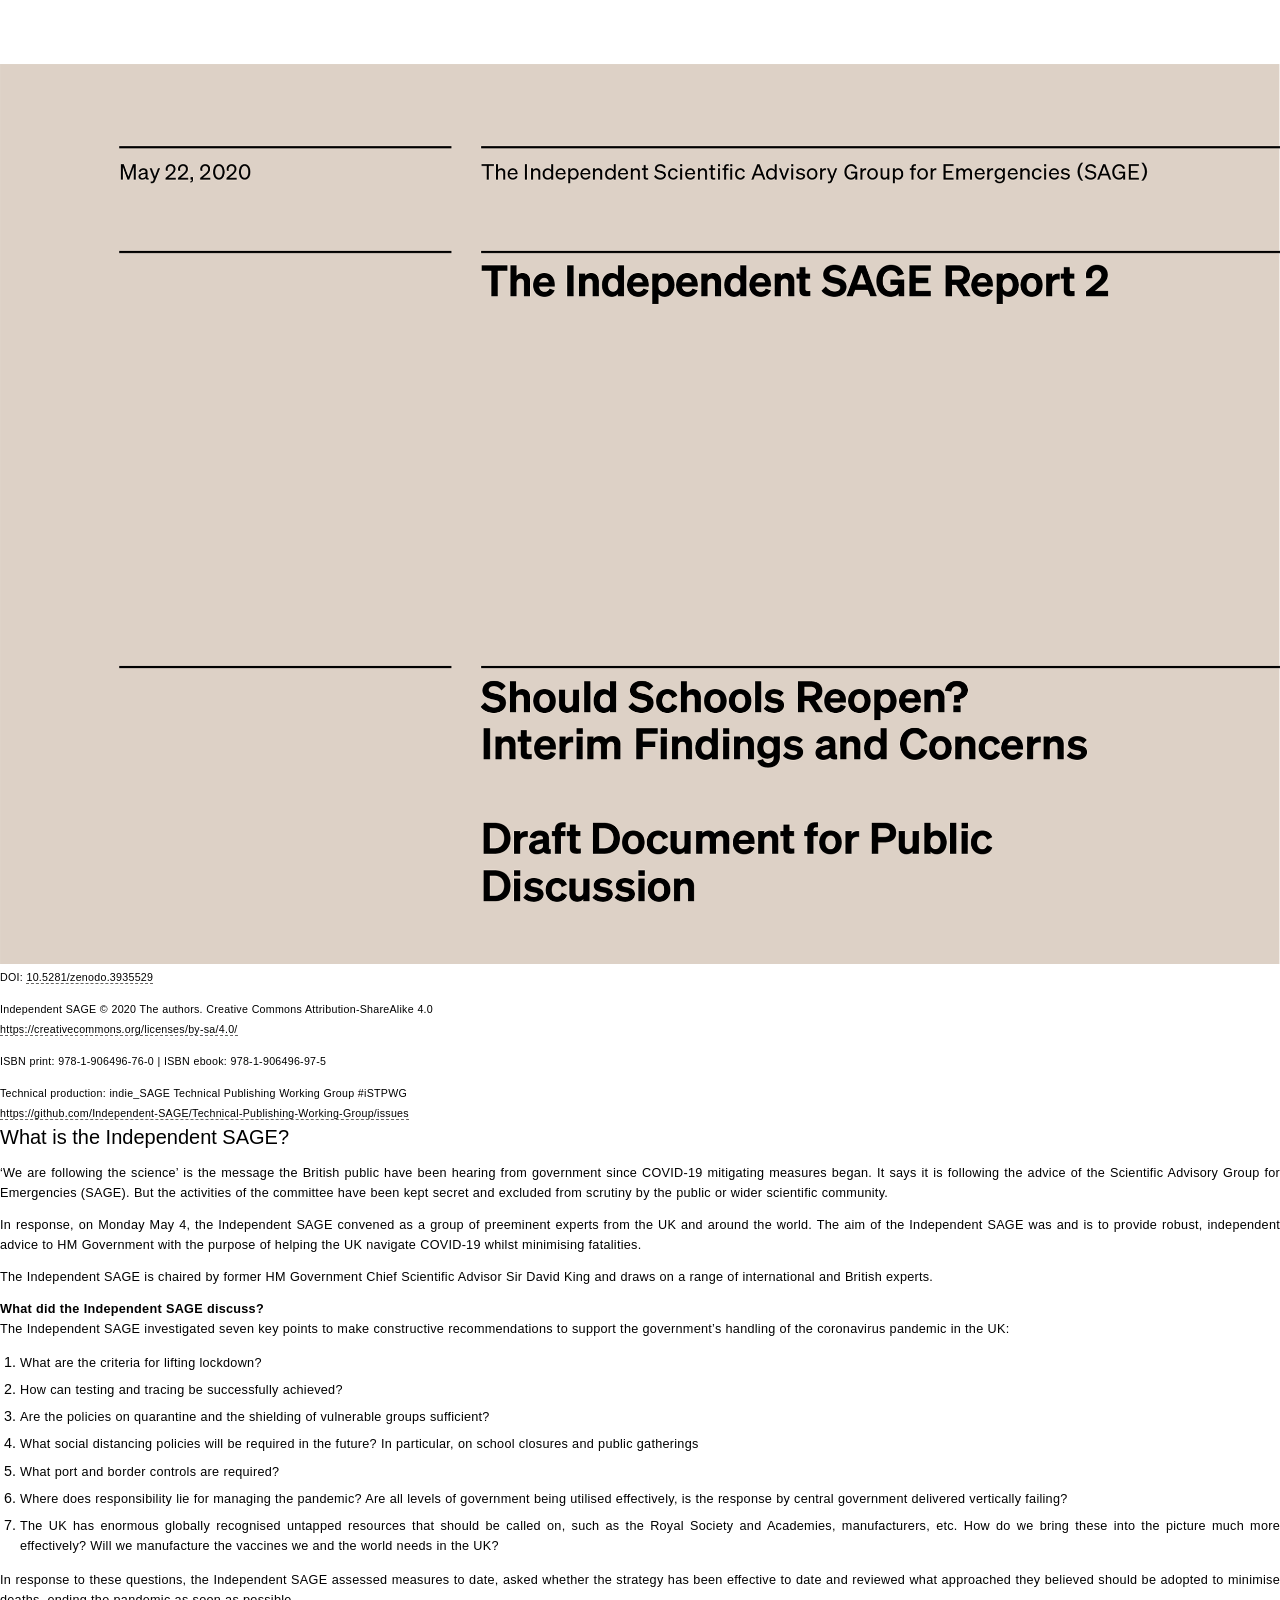
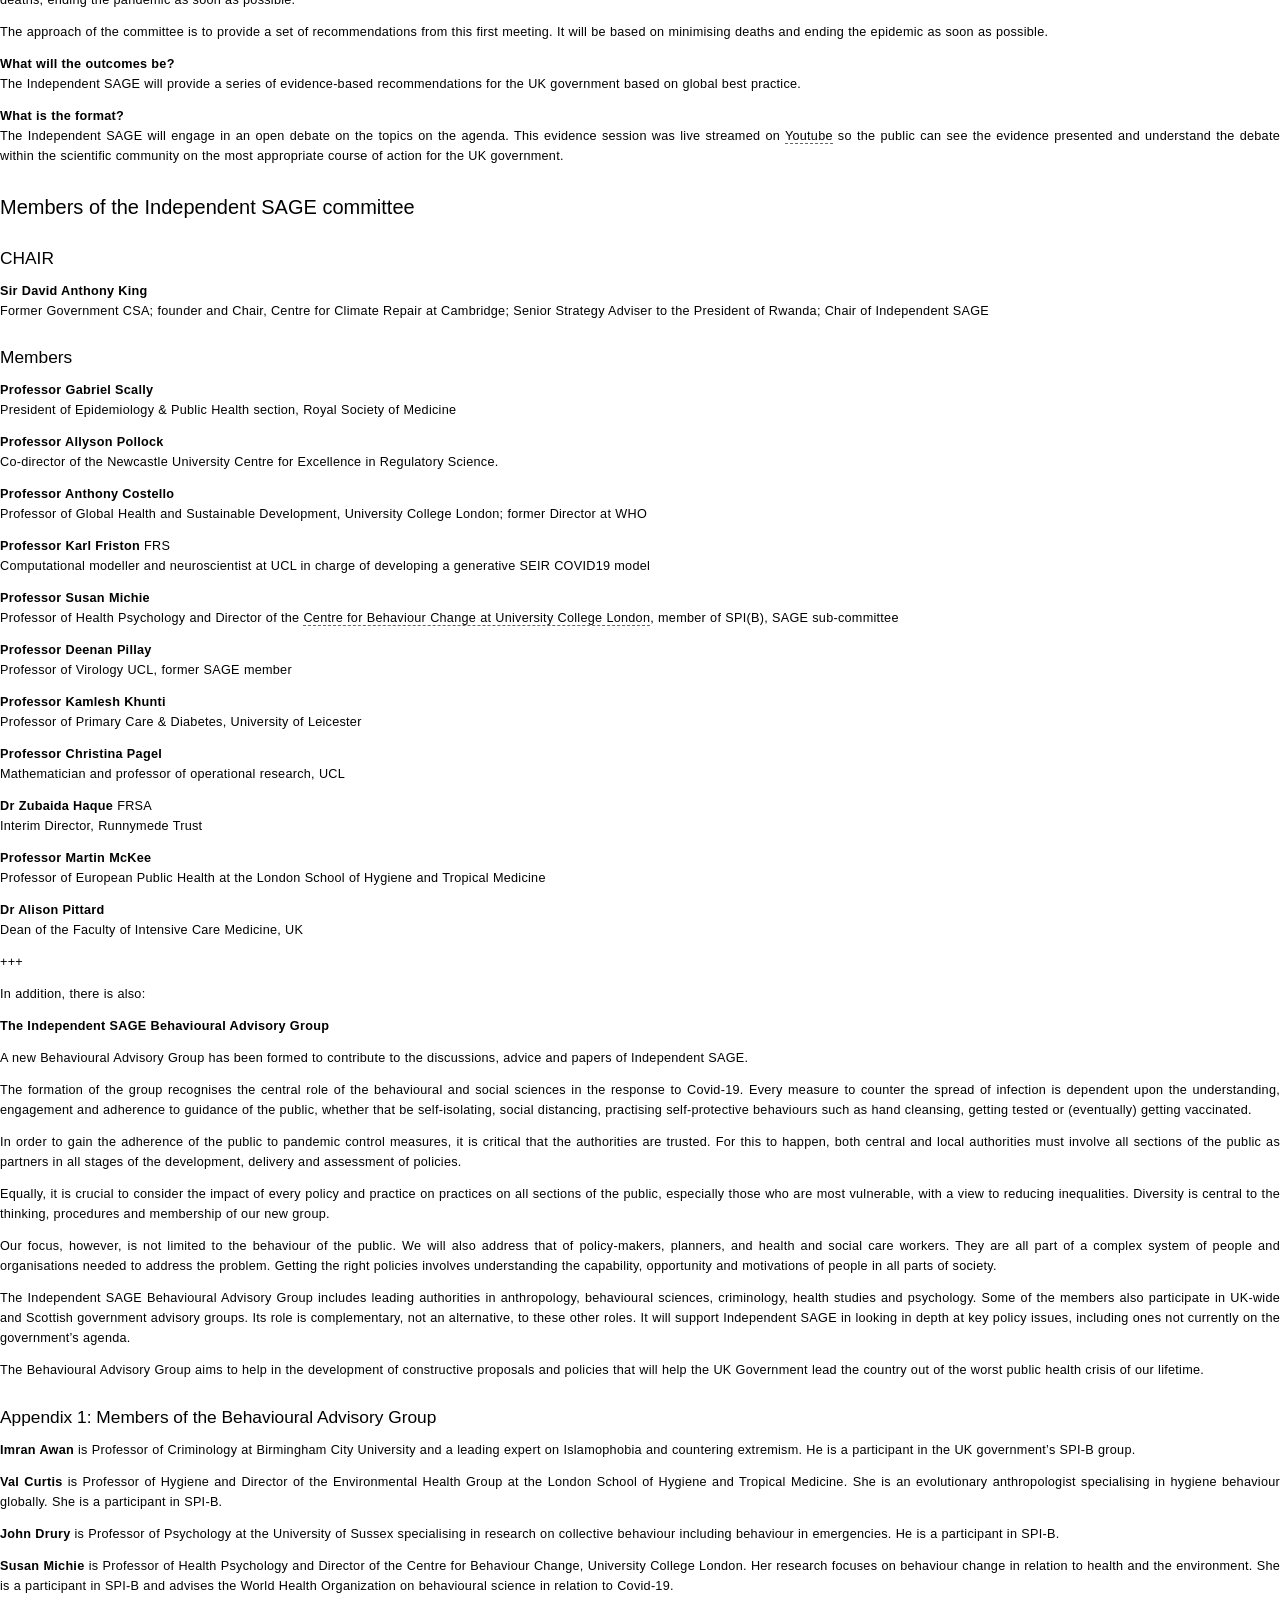
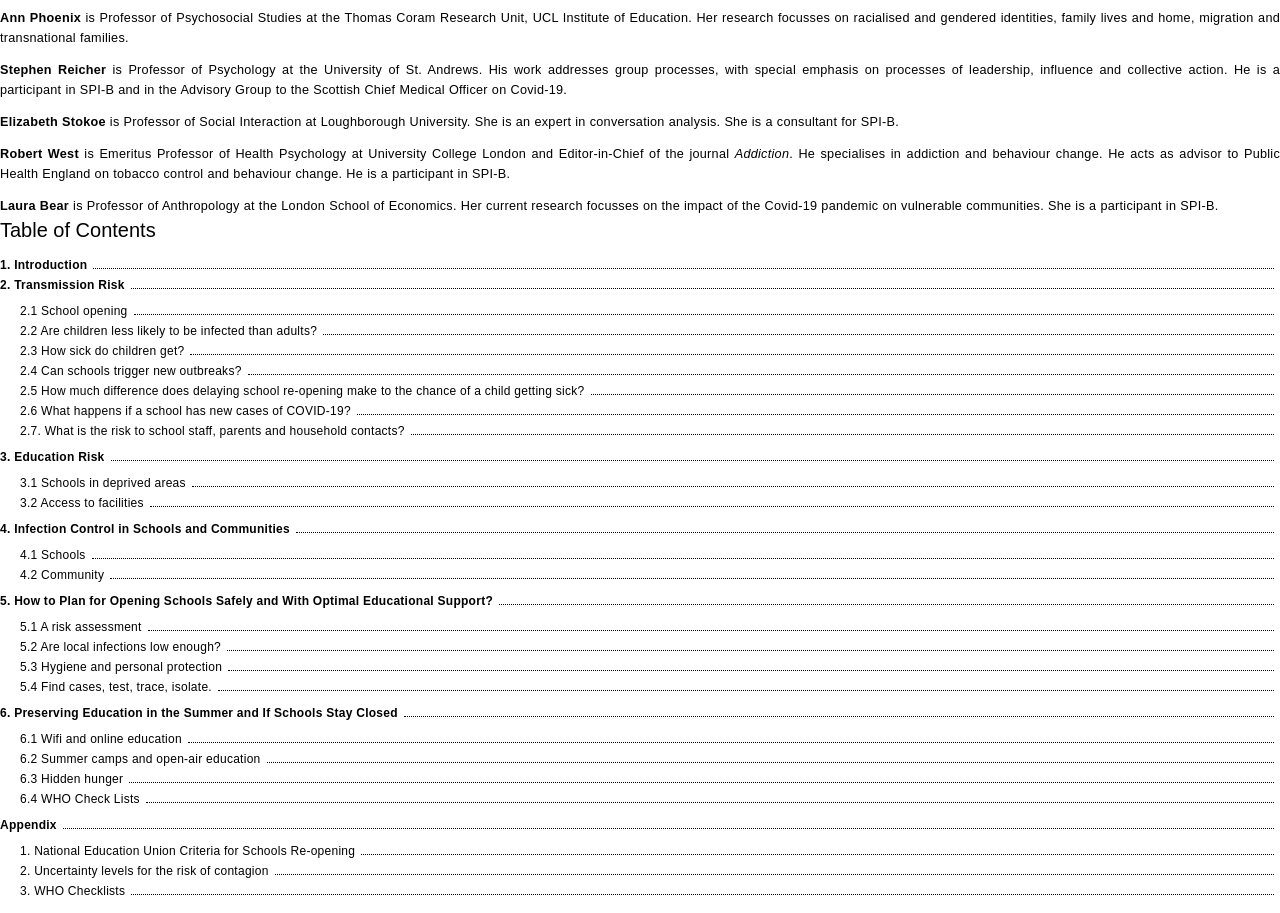
<file: source/HTML-english-isr002/index.html>
<!DOCTYPE html>
<html>
    <head>
        <title>Should Schools Reopen? Interim Findings and Concerns</title>
        <!-- Metatags -->
        <meta charset="utf-8" /> <!-- doesn’t need editing -->
        <meta name="generator" content="A-Machine" /> <!-- doesn’t need editing -->
        <meta name="keywords" content="COVID-19, UK, Independent SAGE, public health, schools, corona virus, Epidemiology, Virology, indie_SAGE, pandemic, SAGE, scientific advice, government scientific advice, British Government"/> <!-- edit: each keyword separated by a comma (10 is a good number) -->
        <meta name="description" content="UK Cabinet Office Minister Michael Gove has re-asserted the Government's position that schools should reopen from 1st June if certain conditions are met. But this has provoked a mixed response with considerable questions being raised by parents, headteachers, teaching unions, local authorities and health professionals."/> <!-- edit: text, sentences -->

        <!-- Dublin Core -->
        <meta name="DC.title" content="Should Schools Reopen? Interim Findings and Concerns"/> <!-- doesn’t need editing -->
        <meta name="DC.contributor" content="Indepenent SAGE"/> <!-- edit - one meta tag per author -->
        <meta name="DC.creator" content="Indepenent SAGE" /> <!-- edit -->
        <meta name="DC.subject" content="COVID-19, UK, Independent SAGE, public health, schools, corona virus, Epidemiology, Virology, indie_SAGE, pandemic, SAGE, scientific advice, government scientific advice, British Government"> <!-- edit: comma separated (can be more than the keywords) -->
        <meta name="DC.description.abstract" content="UK Cabinet Office Minister Michael Gove has re-asserted the Government's position that schools should reopen from 1st June if certain conditions are met. But this has provoked a mixed response with considerable questions being raised by parents, headteachers, teaching unions, local authorities and health professionals."/> <!-- edit: copy of the desciption -->
        <meta name="DC.date" content="2020-05-22"/> <!-- edit: yyyy-mm-dd -->
        <meta name="DC.type" content="report"/> <!-- edit: choose one -->
        <meta name="DC.format" content="text/html"/> <!-- doesn’t need editing -->
        <meta name="DC.language" content="eng"/> <!-- if edit ISO 639-3 standard: http://en.wikipedia.org/wiki/ISO_639:a -->
        <meta name="DC.identifier.URL" content="https://doi.org/10.5281/zenodo.3935529"/> <!-- if edit: put a url -->
        <meta name="DC.rights" content="https://creativecommons.org/licenses/by-sa/4.0/"/> <!-- if edit: put a url -->
        <meta name="DC.identifier" content="10.5281/zenodo.3935529, 978-1-906496-76-0, 978-1-906496-97-5"/> <!-- edit, and if no identifier it will be generated -->
        <meta name="DC.publisher" content="Independent SAGE"/> <!-- edit: for each publisher a new meta tag -->
        <meta name="DC.bibliographicCitation" content="use a Chicago Manual of Style citation"/> <!-- doesn’t need editing -->
        <link rel="SCHEMA.DC" href="http://purl.org/dc/elements/1.1/"/> <!-- doesn’t need editing -->

        <link type="text/css" rel="stylesheet" href="css/index.css" />
    </head>
    <body>
      <div class="coverpage"></div>
      <section id="pagetitle">
          <h1>Should Schools Reopen? <br> Interim Findings and Concerns</h1>
          <h2>Draft Document for Public Discussion</h2>
          <h2>The Independent SAGE Report 2</h2>
          <h3>by The Independent Scientific Advisory Group for Emergencies (SAGE)</h3>
          <h3>May 22, 2020</h3>
      </section>

      <section id="copyright">
        <p>&nbsp;</p><p>&nbsp;</p>
        <h2>Imprint</h2>
        <p>Should Schools Reopen? Interim Findings and Concerns</p>
        <p>Draft Document for Public Discussion</p>
        <p>The Independent SAGE Report 2</p>
        <p>&nbsp;</p>
        <p>The Independent Scientific Advisory Group for Emergencies (SAGE)</p>
        <p>&nbsp;</p>
        <p>Submitted to The UK Government and the People of Great Britain &amp; Northern Ireland by Sir&nbsp;David&nbsp;King, former Chief Scientific Adviser, UK Government, Chair of Independent SAGE</p>
        <p>&nbsp;</p>
        <p>May 22, 2020</p>
        <p>Published in the UK, 2020</p>
        <p><a href="https://www.independentsage.org/">www.independentSAGE.org</a><br>
        <a href="https://twitter.com/independentSAGE">@independentSAGE</a><br>
        YouTube: <a href="https://www.youtube.com/channel/UCqqwC56XTP8F9zeEUCOttPQ">IndependentSAGE</a></p>
        <p>&nbsp;</p><p>&nbsp;</p>
        <p>DOI: <a href="https://doi.org/10.5281/zenodo.3935529">10.5281/zenodo.3935529</a></p>

        <p>Independent SAGE © 2020 The authors. Creative Commons Attribution-ShareAlike 4.0 <br><a href="https://creativecommons.org/licenses/by-sa/4.0/">https://creativecommons.org/licenses/by-sa/4.0/</a></p>

        <p>ISBN print: 978-1-906496-76-0 | ISBN ebook: 978-1-906496-97-5</p>

        <p>Technical production: indie_SAGE Technical Publishing Working Group #iSTPWG <br><a href="https://github.com/Independent-SAGE/Technical-Publishing-Working-Group/issues">https://github.com/Independent-SAGE/Technical-Publishing-Working-Group/issues</a></p>

      </section>

      <section id="contributors">
        <h2>What is the Independent SAGE?</h2>
        <p>‘We are following the science’ is the message the British public have been hearing from government since COVID-19 mitigating measures began. It says it is following the advice of the Scientific Advisory Group for Emergencies (SAGE). But the activities of the committee have been kept secret and excluded from scrutiny by the public or wider scientific community.</p>
        <p>In response, on Monday May 4, the Independent SAGE convened as a group of preeminent experts from the UK and around the world. The aim of the Independent SAGE was and is to provide robust, independent advice to HM Government with the purpose of helping the UK navigate COVID-19 whilst minimising fatalities.</p>
        <p>The Independent SAGE is chaired by former HM Government Chief Scientific Advisor Sir David King and draws on a range of international and British experts.</p>
        <p><strong>What did the Independent SAGE discuss?</strong><br>The Independent SAGE i​nvestigated seven key poi​nts to make constructive recommendations to support the government’s handling of the coronavirus pandemic in the UK:</p>
        <ol>
          <li>
            <p>What are the criteria for lifting lockdown?</p>
          </li>
          <li>
            <p>How can testing and tracing be successfully achieved?</p>
          </li>
          <li>
            <p>Are the policies on quarantine and the shielding of vulnerable groups sufficient?</p>
          </li>
          <li>
            <p>What social distancing policies will be required in the future? In particular, on school closures and public gatherings</p>
          </li>
          <li>
            <p>What port and border controls are required?</p>
          </li>
          <li>
            <p>Where does responsibility lie for managing the pandemic? Are all levels of government being utilised effectively, is the response by central government delivered vertically failing?</p>
          </li>
          <li>
            <p>The UK has enormous globally recognised untapped resources that should be called on, such as the Royal Society and Academies, manufacturers, etc. How do we bring these into the picture much more effectively? Will we manufacture the vaccines we and the world needs in the UK?</p>
          </li>
        </ol>
        <p>In response to these questions, the Independent SAGE assessed measures to date, asked whether the strategy has been effective to date and reviewed what approached they believed should be adopted to minimise deaths, ending the pandemic as soon as possible.</p>
        <p>The approach of the committee is to provide a set of recommendations from this first meeting. It will be based on minimising deaths and ending the epidemic as soon as possible.</p>
        <p><strong>What will the outcomes be?</strong><br>The Independent SAGE will provide a series of evidence-based recommendations for the UK government based on global best practice.</p>
        <p><strong>What is the format?</strong><br>The Independent SAGE will engage in an open debate on the topics on the agenda. This evidence session was live streamed on&nbsp;<a href="https://www.youtube.com/channel/UCqqwC56XTP8F9zeEUCOttPQ/featured">Youtube</a>&nbsp;so the public can see the evidence presented and understand the debate within the scientific community on the most appropriate course of action for the UK government.</p>
        <h2 id="H599415"><strong>Members of the Independent SAGE committee</strong></h2>
        <h3>CHAIR</h3><p><strong>Sir David Anthony King</strong><br>Former Government&nbsp;CSA; founder and Chair, Centre for Climate Repair at Cambridge; Senior Strategy Adviser to the President of Rwanda; Chair of Independent SAGE</p>
        <h3>Members</h3>
        <p><strong>Professor Gabriel Scally</strong><br>President of Epidemiology &amp; Public Health section, Royal Society of Medicine</p>
        <p><strong>Professor Allyson Pollock</strong><br>Co-director of the Newcastle University Centre for Excellence in Regulatory Science.</p>
        <p><strong>Professor Anthony Costello</strong><br>Professor of Global Health and Sustainable Development, University College London; former Director at WHO</p>
        <p><strong>Professor Karl Friston&nbsp;</strong>FRS<br>Computational modeller and neuroscientist at UCL in charge of developing a generative SEIR COVID19 model</p>
        <p><strong>Professor Susan Michie</strong><br>Professor of Health Psychology and Director of the&nbsp;<a href="http://www.ucl.ac.uk/behaviour-change">Centre for Behaviour Change at University College London</a>, member of SPI(B), SAGE sub-committee</p>
        <p><strong>Professor Deenan Pillay</strong><br>Professor of Virology UCL, former SAGE member</p>
        <p><strong>Professor Kamlesh Khunti</strong><br>Professor of Primary Care &amp; Diabetes, University of Leicester</p>
        <p><strong>Professor</strong>&nbsp;<strong>Christina Pagel</strong><br>Mathematician and professor of operational research, UCL&nbsp;</p>
        <p><strong>Dr Zubaida Haque</strong>&nbsp;FRSA<br>Interim Director, Runnymede Trust</p>
        <p><strong>Professor Martin McKee</strong><br>Professor of European Public Health at the London School of Hygiene and Tropical Medicine</p>
        <p><strong>Dr Alison Pittard</strong><br>Dean of the Faculty of Intensive Care Medicine, UK</p>
        <p>+++</p>
        <p>In addition, there is also:</p>
        <p><strong>The Independent SAGE Behavioural Advisory Group</strong></p>
        <p>A new Behavioural Advisory Group has been formed to contribute to the discussions, advice and papers of Independent SAGE.</p>
        <p>The formation of the group recognises the central role of the behavioural and social sciences in the response to Covid-19. Every measure to counter the spread of infection is dependent upon the understanding, engagement and adherence to guidance of the public, whether that be self-isolating, social distancing, practising self-protective behaviours such as hand cleansing, getting tested or (eventually) getting vaccinated.</p>
        <p>In order to gain the adherence of the public to pandemic control measures, it is critical that the authorities are trusted. For this to happen, both central and local authorities must involve all sections of the public as partners in all stages of the development, delivery and assessment of policies.</p>
        <p>Equally, it is crucial to consider the impact of every policy and practice on practices on all sections of the public, especially those who are most vulnerable, with a view to reducing inequalities. Diversity is central to the thinking, procedures and membership of our new group.</p>
        <p>Our focus, however, is not limited to the behaviour of the public. We will also address that of policy-makers, planners, and health and social care workers. They are all part of a complex system of people and organisations needed to address the problem. Getting the right policies involves understanding the capability, opportunity and motivations of people in all parts of society.</p>
        <p>The Independent SAGE Behavioural Advisory Group includes leading authorities in anthropology, behavioural sciences, criminology, health studies and psychology. Some of the members also participate in UK-wide and Scottish government advisory groups. Its role is complementary, not an alternative, to these other roles. It will support Independent SAGE in looking in depth at key policy issues, including ones not currently on the government’s agenda.</p>
        <p>The Behavioural Advisory Group aims to help in the development of constructive proposals and policies that will help the UK Government lead the country out of the worst public health crisis of our lifetime.
        <h3>Appendix 1: Members of the Behavioural Advisory Group</h3>
        <p><strong>Imran Awan&nbsp;</strong>is Professor of Criminology at Birmingham City University and a leading expert on Islamophobia and countering extremism. He is a participant in the UK government’s SPI-B group.</p>
        <p><strong>Val Curtis&nbsp;</strong>is Professor of Hygiene and Director of the Environmental Health Group at the London School of Hygiene and Tropical Medicine. She is an evolutionary anthropologist specialising in hygiene behaviour globally. She is a participant in SPI-B.</p>
        <p><strong>John Drury</strong>&nbsp;is Professor of Psychology at the University of Sussex specialising in research on collective behaviour including behaviour in emergencies. He is a participant in SPI-B.</p>
        <p><strong>Susan Michie</strong>&nbsp;is Professor of Health Psychology and Director of the Centre for Behaviour Change, University College London.&nbsp;Her research focuses on behaviour change in relation to health and the environment. She is a participant in SPI-B and advises the World Health Organization on behavioural science in relation to Covid-19.</p>
        <p><strong>Ann Phoenix</strong>&nbsp;is Professor of Psychosocial Studies at the Thomas Coram Research Unit, UCL Institute of Education. Her research focusses on racialised and gendered identities, family lives and home, migration and transnational families.&nbsp;</p>
        <p><strong>Stephen Reicher</strong>&nbsp;is Professor of Psychology at the University of St. Andrews. His work addresses group processes, with special emphasis on processes of leadership, influence and collective action. He is a participant in SPI-B and in the Advisory Group to the Scottish Chief Medical Officer on Covid-19.</p>
        <p><strong>Elizabeth Stokoe</strong>&nbsp;is Professor of Social Interaction at Loughborough University. She is an expert in conversation analysis.&nbsp;She is a consultant for SPI-B.</p>
        <p><strong>Robert West</strong>&nbsp;is Emeritus Professor of Health Psychology at University College London and Editor-in-Chief of the journal&nbsp;<em>Addiction</em>. He specialises in addiction and behaviour change. He acts as advisor to Public Health England on tobacco control and behaviour change. He is a participant in SPI-B.</p>
        <p><strong>Laura Bear</strong>&nbsp;is Professor of Anthropology at the London School of Economics. Her current research focusses on the impact of the Covid-19 pandemic on vulnerable communities. She is a participant in SPI-B.</p>
      </section>

      <nav role="doc-toc">
        <h2>Table of Contents</h2>
        <ol>
            <li>
        <a href="document-1.html">
            1. Introduction
        </a>

    </li><li>
        <a href="document-2.html">
            2. Transmission Risk
        </a>


        <ol>
                <li>
        <a href="document-2.html#H6781963">
            2.1 School opening
        </a>

    </li><li>
        <a href="document-2.html#H166134">
            2.2 Are children less likely to be infected than adults?
        </a>

    </li><li>
        <a href="document-2.html#H4125388">
            2.3 How sick do children get?
        </a>

    </li><li>
        <a href="document-2.html#H3104684">
            2.4 Can schools trigger new outbreaks?
        </a>

    </li><li>
        <a href="document-2.html#H9316467">
            2.5 How much difference does delaying school re-opening make to the chance of a child getting sick?
        </a>

    </li><li>
        <a href="document-2.html#H3673668">
            2.6 What happens if a school has new cases of COVID-19?
        </a>

    </li><li>
        <a href="document-2.html#H4783828">
            2.7. What is the risk to school staff, parents and household contacts?
        </a>

    </li>
            </ol>
    </li>
    <li>
        <a href="document-3.html">
            3. Education Risk
        </a>


        <ol>
                <li>
        <a href="document-3.html#H6665369">
            3.1 Schools in deprived areas
        </a>

    </li><li>
        <a href="document-3.html#H5666729">
            3.2 Access to facilities
        </a>

    </li>
            </ol>
    </li>
    <li>
        <a href="document-4.html">
            4. Infection Control in Schools and Communities
        </a>


        <ol>
                <li>
        <a href="document-4.html#H8484492">
            4.1 Schools
        </a>

    </li><li>
        <a href="document-4.html#H5852222">
            4.2 Community
        </a>

    </li>
            </ol>
    </li>
    <li>
        <a href="document-5.html">
            5. How to Plan for Opening Schools Safely and With Optimal Educational Support?
        </a>


        <ol>
                <li>
        <a href="document-5.html#H8006663">
            5.1 A risk assessment
        </a>

    </li><li>
        <a href="document-5.html#H3757237">
            5.2 Are local infections low enough?
        </a>

    </li><li>
        <a href="document-5.html#H7587259">
            5.3 Hygiene and personal protection
        </a>

    </li><li>
        <a href="document-5.html#H7418697">
            5.4 Find cases, test, trace, isolate.
        </a>

    </li>
            </ol>
    </li>
    <li>
        <a href="document-6.html">
            6. Preserving Education in the Summer and If Schools Stay Closed
        </a>


        <ol>
                <li>
        <a href="document-6.html#H3880387">
            6.1 Wifi and online education
        </a>

    </li><li>
        <a href="document-6.html#H1762773">
            6.2 Summer camps and open-air education
        </a>

    </li><li>
        <a href="document-6.html#H8504149">
            6.3 Hidden hunger
        </a>

    </li><li>
        <a href="document-6.html#H7958450">
            6.4 WHO Check Lists
        </a>

    </li>
            </ol>
    </li>
    <li>
        <a href="document-7.html">
            Appendix
        </a>


        <ol>
                <li>
        <a href="document-7.html#H4196079">
            1. National Education Union Criteria for Schools Re-opening
        </a>

    </li><li>
        <a href="document-7.html#H4009908">
            2. Uncertainty levels for the risk of contagion
        </a>

    </li><li>
        <a href="document-7.html#H1693846">
            3. WHO Checklists
        </a>
    </li>
            </ol>
      </li>
      <li class="libackpage">
          <a href="document-8.html"></a>
      </li>
        </ol>
      </nav>
    </body>
</html>
</file>
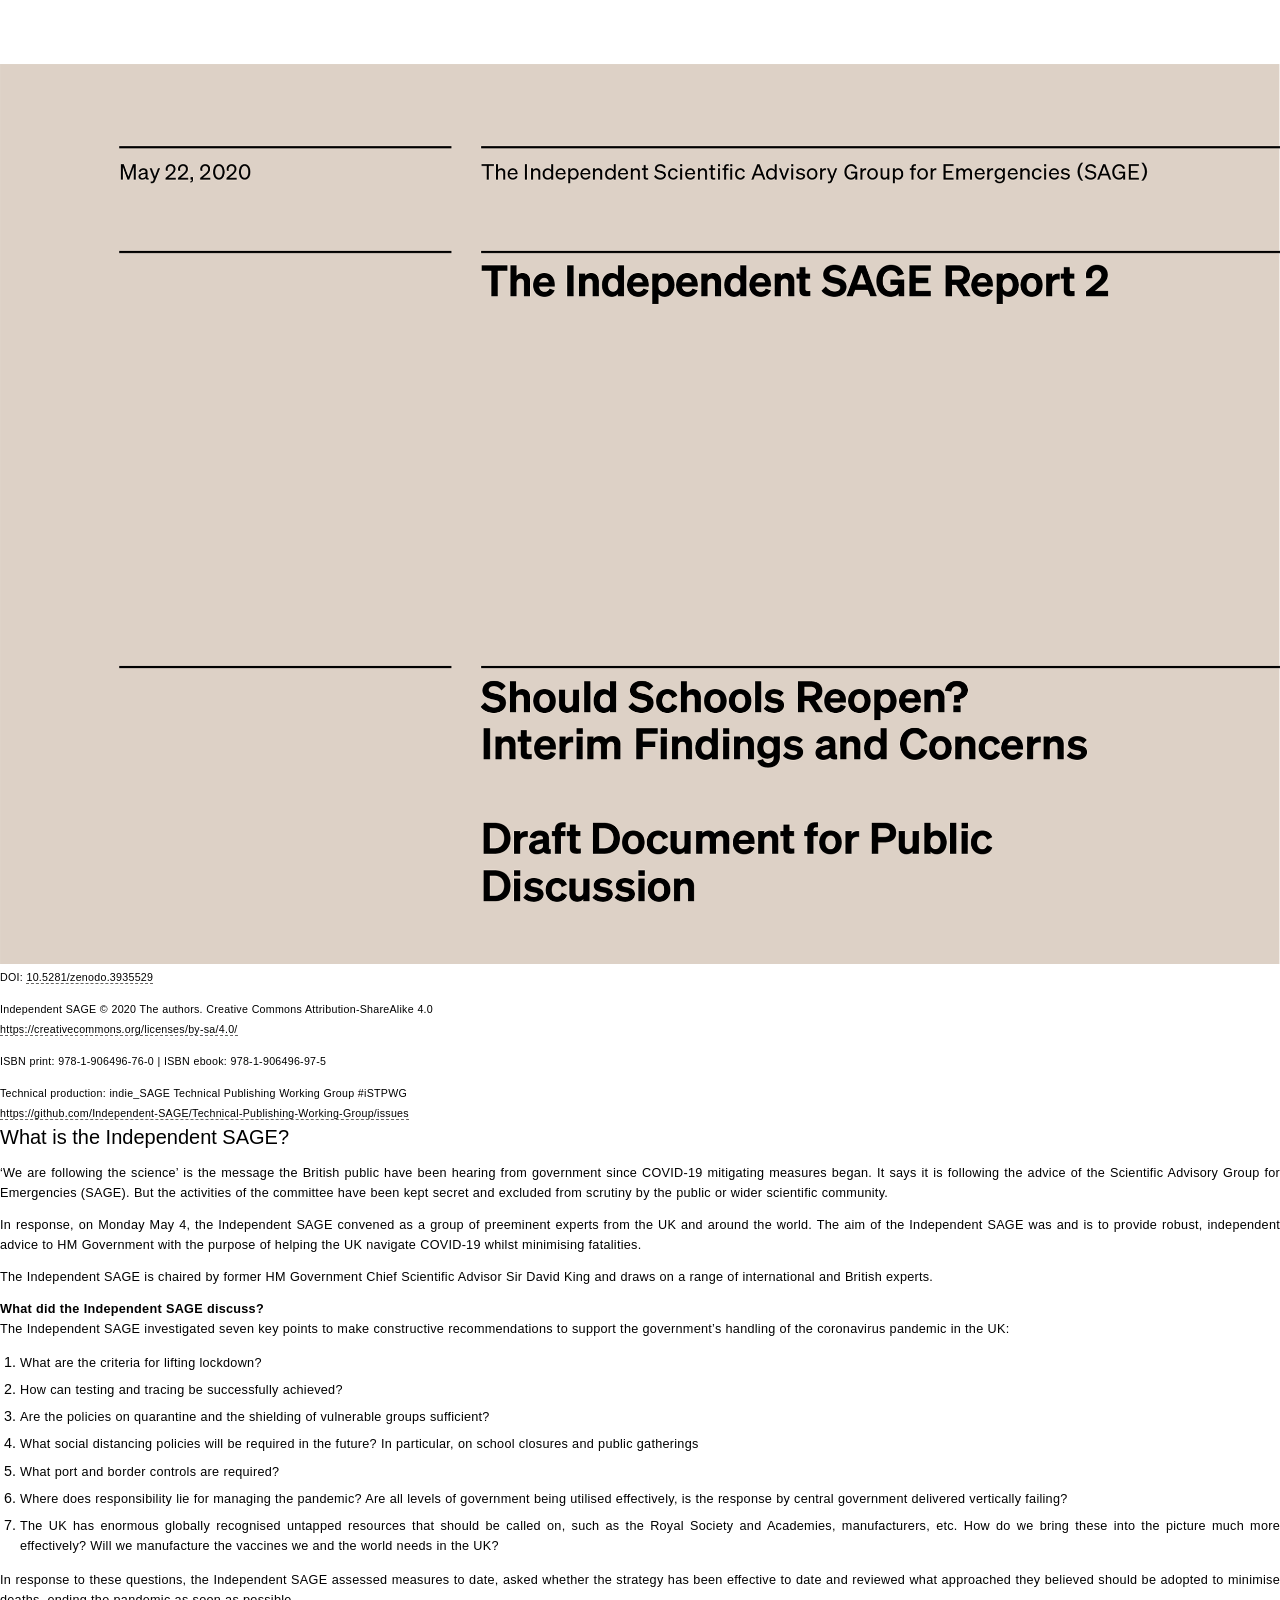
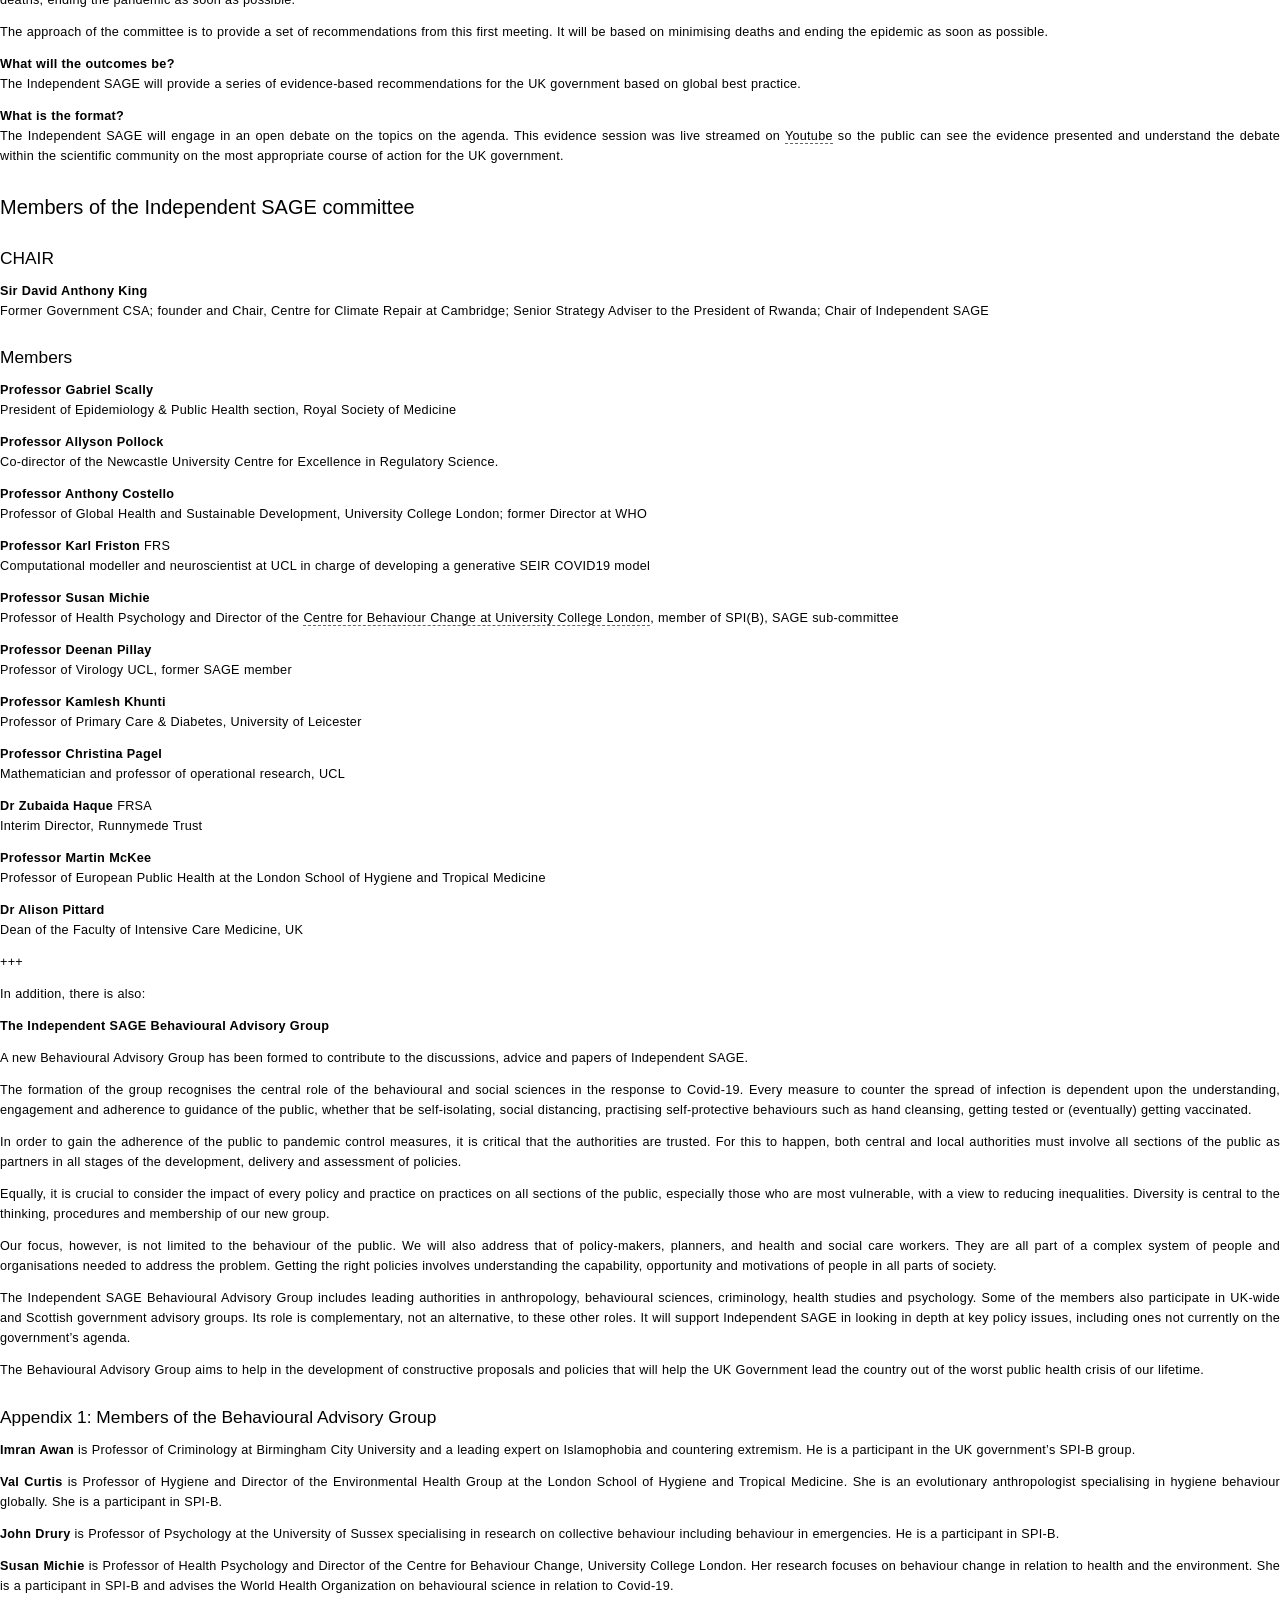
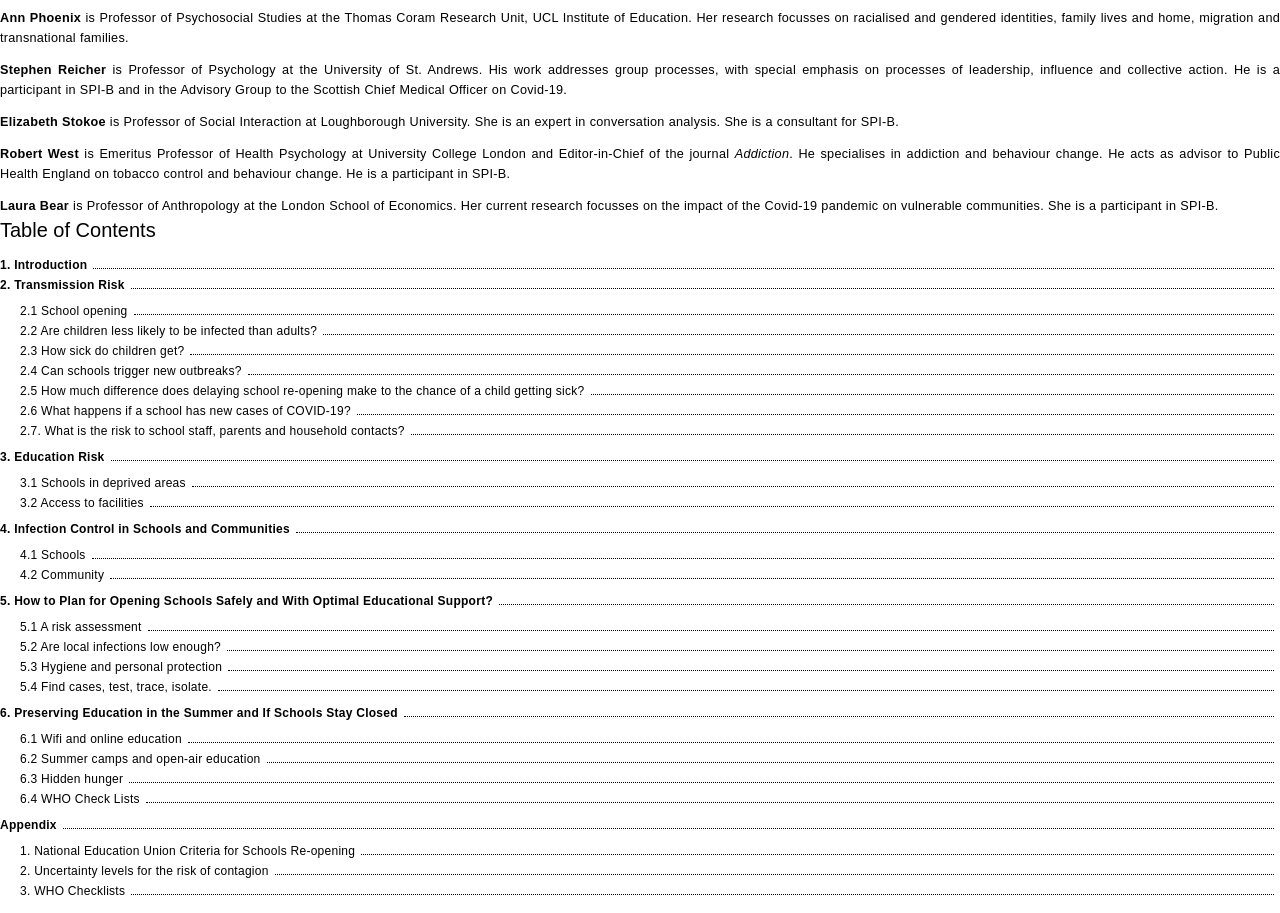
<file: webbook/isr002/index.html>
<!DOCTYPE html>
<html>
    <head>
        <title>Should Schools Reopen? Interim Findings and Concerns</title>
        <!-- Metatags -->
        <meta charset="utf-8" /> <!-- doesn’t need editing -->
        <meta name="generator" content="A-Machine" /> <!-- doesn’t need editing -->
        <meta name="keywords" content="COVID-19, UK, Independent SAGE, public health, schools, corona virus, Epidemiology, Virology, indie_SAGE, pandemic, SAGE, scientific advice, government scientific advice, British Government"/> <!-- edit: each keyword separated by a comma (10 is a good number) -->
        <meta name="description" content="UK Cabinet Office Minister Michael Gove has re-asserted the Government's position that schools should reopen from 1st June if certain conditions are met. But this has provoked a mixed response with considerable questions being raised by parents, headteachers, teaching unions, local authorities and health professionals."/> <!-- edit: text, sentences -->

        <!-- Dublin Core -->
        <meta name="DC.title" content="Should Schools Reopen? Interim Findings and Concerns"/> <!-- doesn’t need editing -->
        <meta name="DC.contributor" content="Indepenent SAGE"/> <!-- edit - one meta tag per author -->
        <meta name="DC.creator" content="Indepenent SAGE" /> <!-- edit -->
        <meta name="DC.subject" content="COVID-19, UK, Independent SAGE, public health, schools, corona virus, Epidemiology, Virology, indie_SAGE, pandemic, SAGE, scientific advice, government scientific advice, British Government"> <!-- edit: comma separated (can be more than the keywords) -->
        <meta name="DC.description.abstract" content="UK Cabinet Office Minister Michael Gove has re-asserted the Government's position that schools should reopen from 1st June if certain conditions are met. But this has provoked a mixed response with considerable questions being raised by parents, headteachers, teaching unions, local authorities and health professionals."/> <!-- edit: copy of the desciption -->
        <meta name="DC.date" content="2020-05-22"/> <!-- edit: yyyy-mm-dd -->
        <meta name="DC.type" content="report"/> <!-- edit: choose one -->
        <meta name="DC.format" content="text/html"/> <!-- doesn’t need editing -->
        <meta name="DC.language" content="eng"/> <!-- if edit ISO 639-3 standard: http://en.wikipedia.org/wiki/ISO_639:a -->
        <meta name="DC.identifier.URL" content="https://doi.org/10.5281/zenodo.3935529"/> <!-- if edit: put a url -->
        <meta name="DC.rights" content="https://creativecommons.org/licenses/by-sa/4.0/"/> <!-- if edit: put a url -->
        <meta name="DC.identifier" content="10.5281/zenodo.3935529, 978-1-906496-76-0, 978-1-906496-97-5"/> <!-- edit, and if no identifier it will be generated -->
        <meta name="DC.publisher" content="Independent SAGE"/> <!-- edit: for each publisher a new meta tag -->
        <meta name="DC.bibliographicCitation" content="use a Chicago Manual of Style citation"/> <!-- doesn’t need editing -->
        <link rel="SCHEMA.DC" href="http://purl.org/dc/elements/1.1/"/> <!-- doesn’t need editing -->

        <link type="text/css" rel="stylesheet" href="css/index.css" />
    </head>
    <body>
      <div class="coverpage"></div>
      <section id="pagetitle">
          <h1>Should Schools Reopen?<br> Interim Findings and Concerns</h1>
          <h2>Draft Document for Public Discussion</h2>
          <h2>The Independent SAGE Report 2</h2>
          <h3>by The Independent Scientific Advisory Group for Emergencies (SAGE)</h3>
          <h3>May 22, 2020</h3>
      </section>

      <section id="copyright">
        <p>&nbsp;</p><p>&nbsp;</p>
        <h2>Imprint</h2>
        <p>Should Schools Reopen? Interim Findings and Concerns</p>
        <p>Draft Document for Public Discussion</p>
        <p>The Independent SAGE Report 2</p>
        <p>&nbsp;</p>
        <p>The Independent Scientific Advisory Group for Emergencies (SAGE)</p>
        <p>&nbsp;</p>
        <p>Submitted to The UK Government and the People of Great Britain &amp; Northern Ireland by Sir&nbsp;David&nbsp;King, former Chief Scientific Adviser, UK Government, Chair of Independent SAGE</p>
        <p>&nbsp;</p>
        <p>May 22, 2020</p>
        <p>Published in the UK, 2020</p>
        <p><a href="https://www.independentsage.org/">www.independentSAGE.org</a><br>
        <a href="https://twitter.com/independentSAGE">@independentSAGE</a><br>
        YouTube: <a href="https://www.youtube.com/channel/UCqqwC56XTP8F9zeEUCOttPQ">IndependentSAGE</a></p>
        <p>&nbsp;</p><p>&nbsp;</p>
        <p>DOI: <a href="https://doi.org/10.5281/zenodo.3935529">10.5281/zenodo.3935529</a></p>

        <p>Independent SAGE © 2020 The authors. Creative Commons Attribution-ShareAlike 4.0 <br><a href="https://creativecommons.org/licenses/by-sa/4.0/">https://creativecommons.org/licenses/by-sa/4.0/</a></p>

        <p>ISBN print: 978-1-906496-76-0 | ISBN ebook: 978-1-906496-97-5</p>

        <p>Technical production: indie_SAGE Technical Publishing Working Group #iSTPWG <br><a href="https://github.com/Independent-SAGE/Technical-Publishing-Working-Group/issues">https://github.com/Independent-SAGE/Technical-Publishing-Working-Group/issues</a></p>

      </section>

      <section id="contributors">
        <h2>What is the Independent SAGE?</h2>
        <p>‘We are following the science’ is the message the British public have been hearing from government since COVID-19 mitigating measures began. It says it is following the advice of the Scientific Advisory Group for Emergencies (SAGE). But the activities of the committee have been kept secret and excluded from scrutiny by the public or wider scientific community.</p>
        <p>In response, on Monday May 4, the Independent SAGE convened as a group of preeminent experts from the UK and around the world. The aim of the Independent SAGE was and is to provide robust, independent advice to HM Government with the purpose of helping the UK navigate COVID-19 whilst minimising fatalities.</p>
        <p>The Independent SAGE is chaired by former HM Government Chief Scientific Advisor Sir David King and draws on a range of international and British experts.</p>
        <p><strong>What did the Independent SAGE discuss?</strong><br>The Independent SAGE i​nvestigated seven key poi​nts to make constructive recommendations to support the government’s handling of the coronavirus pandemic in the UK:</p>
        <ol>
          <li>
            <p>What are the criteria for lifting lockdown?</p>
          </li>
          <li>
            <p>How can testing and tracing be successfully achieved?</p>
          </li>
          <li>
            <p>Are the policies on quarantine and the shielding of vulnerable groups sufficient?</p>
          </li>
          <li>
            <p>What social distancing policies will be required in the future? In particular, on school closures and public gatherings</p>
          </li>
          <li>
            <p>What port and border controls are required?</p>
          </li>
          <li>
            <p>Where does responsibility lie for managing the pandemic? Are all levels of government being utilised effectively, is the response by central government delivered vertically failing?</p>
          </li>
          <li>
            <p>The UK has enormous globally recognised untapped resources that should be called on, such as the Royal Society and Academies, manufacturers, etc. How do we bring these into the picture much more effectively? Will we manufacture the vaccines we and the world needs in the UK?</p>
          </li>
        </ol>
        <p>In response to these questions, the Independent SAGE assessed measures to date, asked whether the strategy has been effective to date and reviewed what approached they believed should be adopted to minimise deaths, ending the pandemic as soon as possible.</p>
        <p>The approach of the committee is to provide a set of recommendations from this first meeting. It will be based on minimising deaths and ending the epidemic as soon as possible.</p>
        <p><strong>What will the outcomes be?</strong><br>The Independent SAGE will provide a series of evidence-based recommendations for the UK government based on global best practice.</p>
        <p><strong>What is the format?</strong><br>The Independent SAGE will engage in an open debate on the topics on the agenda. This evidence session was live streamed on&nbsp;<a href="https://www.youtube.com/channel/UCqqwC56XTP8F9zeEUCOttPQ/featured">Youtube</a>&nbsp;so the public can see the evidence presented and understand the debate within the scientific community on the most appropriate course of action for the UK government.</p>
        <h2 id="H599415"><strong>Members of the Independent SAGE committee</strong></h2>
        <h3>CHAIR</h3><p><strong>Sir David Anthony King</strong><br>Former Government&nbsp;CSA; founder and Chair, Centre for Climate Repair at Cambridge; Senior Strategy Adviser to the President of Rwanda; Chair of Independent SAGE</p>
        <h3>Members</h3>
        <p><strong>Professor Gabriel Scally</strong><br>President of Epidemiology &amp; Public Health section, Royal Society of Medicine</p>
        <p><strong>Professor Allyson Pollock</strong><br>Co-director of the Newcastle University Centre for Excellence in Regulatory Science.</p>
        <p><strong>Professor Anthony Costello</strong><br>Professor of Global Health and Sustainable Development, University College London; former Director at WHO</p>
        <p><strong>Professor Karl Friston&nbsp;</strong>FRS<br>Computational modeller and neuroscientist at UCL in charge of developing a generative SEIR COVID19 model</p>
        <p><strong>Professor Susan Michie</strong><br>Professor of Health Psychology and Director of the&nbsp;<a href="http://www.ucl.ac.uk/behaviour-change">Centre for Behaviour Change at University College London</a>, member of SPI(B), SAGE sub-committee</p>
        <p><strong>Professor Deenan Pillay</strong><br>Professor of Virology UCL, former SAGE member</p>
        <p><strong>Professor Kamlesh Khunti</strong><br>Professor of Primary Care &amp; Diabetes, University of Leicester</p>
        <p><strong>Professor</strong>&nbsp;<strong>Christina Pagel</strong><br>Mathematician and professor of operational research, UCL&nbsp;</p>
        <p><strong>Dr Zubaida Haque</strong>&nbsp;FRSA<br>Interim Director, Runnymede Trust</p>
        <p><strong>Professor Martin McKee</strong><br>Professor of European Public Health at the London School of Hygiene and Tropical Medicine</p>
        <p><strong>Dr Alison Pittard</strong><br>Dean of the Faculty of Intensive Care Medicine, UK</p>
        <p>+++</p>
        <p>In addition, there is also:</p>
        <p><strong>The Independent SAGE Behavioural Advisory Group</strong></p>
        <p>A new Behavioural Advisory Group has been formed to contribute to the discussions, advice and papers of Independent SAGE.</p>
        <p>The formation of the group recognises the central role of the behavioural and social sciences in the response to Covid-19. Every measure to counter the spread of infection is dependent upon the understanding, engagement and adherence to guidance of the public, whether that be self-isolating, social distancing, practising self-protective behaviours such as hand cleansing, getting tested or (eventually) getting vaccinated.</p>
        <p>In order to gain the adherence of the public to pandemic control measures, it is critical that the authorities are trusted. For this to happen, both central and local authorities must involve all sections of the public as partners in all stages of the development, delivery and assessment of policies.</p>
        <p>Equally, it is crucial to consider the impact of every policy and practice on practices on all sections of the public, especially those who are most vulnerable, with a view to reducing inequalities. Diversity is central to the thinking, procedures and membership of our new group.</p>
        <p>Our focus, however, is not limited to the behaviour of the public. We will also address that of policy-makers, planners, and health and social care workers. They are all part of a complex system of people and organisations needed to address the problem. Getting the right policies involves understanding the capability, opportunity and motivations of people in all parts of society.</p>
        <p>The Independent SAGE Behavioural Advisory Group includes leading authorities in anthropology, behavioural sciences, criminology, health studies and psychology. Some of the members also participate in UK-wide and Scottish government advisory groups. Its role is complementary, not an alternative, to these other roles. It will support Independent SAGE in looking in depth at key policy issues, including ones not currently on the government’s agenda.</p>
        <p>The Behavioural Advisory Group aims to help in the development of constructive proposals and policies that will help the UK Government lead the country out of the worst public health crisis of our lifetime.
        <h3>Appendix 1: Members of the Behavioural Advisory Group</h3>
        <p><strong>Imran Awan&nbsp;</strong>is Professor of Criminology at Birmingham City University and a leading expert on Islamophobia and countering extremism. He is a participant in the UK government’s SPI-B group.</p>
        <p><strong>Val Curtis&nbsp;</strong>is Professor of Hygiene and Director of the Environmental Health Group at the London School of Hygiene and Tropical Medicine. She is an evolutionary anthropologist specialising in hygiene behaviour globally. She is a participant in SPI-B.</p>
        <p><strong>John Drury</strong>&nbsp;is Professor of Psychology at the University of Sussex specialising in research on collective behaviour including behaviour in emergencies. He is a participant in SPI-B.</p>
        <p><strong>Susan Michie</strong>&nbsp;is Professor of Health Psychology and Director of the Centre for Behaviour Change, University College London.&nbsp;Her research focuses on behaviour change in relation to health and the environment. She is a participant in SPI-B and advises the World Health Organization on behavioural science in relation to Covid-19.</p>
        <p><strong>Ann Phoenix</strong>&nbsp;is Professor of Psychosocial Studies at the Thomas Coram Research Unit, UCL Institute of Education. Her research focusses on racialised and gendered identities, family lives and home, migration and transnational families.&nbsp;</p>
        <p><strong>Stephen Reicher</strong>&nbsp;is Professor of Psychology at the University of St. Andrews. His work addresses group processes, with special emphasis on processes of leadership, influence and collective action. He is a participant in SPI-B and in the Advisory Group to the Scottish Chief Medical Officer on Covid-19.</p>
        <p><strong>Elizabeth Stokoe</strong>&nbsp;is Professor of Social Interaction at Loughborough University. She is an expert in conversation analysis.&nbsp;She is a consultant for SPI-B.</p>
        <p><strong>Robert West</strong>&nbsp;is Emeritus Professor of Health Psychology at University College London and Editor-in-Chief of the journal&nbsp;<em>Addiction</em>. He specialises in addiction and behaviour change. He acts as advisor to Public Health England on tobacco control and behaviour change. He is a participant in SPI-B.</p>
        <p><strong>Laura Bear</strong>&nbsp;is Professor of Anthropology at the London School of Economics. Her current research focusses on the impact of the Covid-19 pandemic on vulnerable communities. She is a participant in SPI-B.</p>
      </section>

      <nav role="doc-toc">
        <h2>Table of Contents</h2>
        <ol>
            <li>
        <a href="document-1.html">
            1. Introduction
        </a>

    </li><li>
        <a href="document-2.html">
            2. Transmission Risk
        </a>


        <ol>
                <li>
        <a href="document-2.html#H6781963">
            2.1 School opening
        </a>

    </li><li>
        <a href="document-2.html#H166134">
            2.2 Are children less likely to be infected than adults?
        </a>

    </li><li>
        <a href="document-2.html#H4125388">
            2.3 How sick do children get?
        </a>

    </li><li>
        <a href="document-2.html#H3104684">
            2.4 Can schools trigger new outbreaks?
        </a>

    </li><li>
        <a href="document-2.html#H9316467">
            2.5 How much difference does delaying school re-opening make to the chance of a child getting sick?
        </a>

    </li><li>
        <a href="document-2.html#H3673668">
            2.6 What happens if a school has new cases of COVID-19?
        </a>

    </li><li>
        <a href="document-2.html#H4783828">
            2.7. What is the risk to school staff, parents and household contacts?
        </a>

    </li>
            </ol>
    </li>
    <li>
        <a href="document-3.html">
            3. Education Risk
        </a>


        <ol>
                <li>
        <a href="document-3.html#H6665369">
            3.1 Schools in deprived areas
        </a>

    </li><li>
        <a href="document-3.html#H5666729">
            3.2 Access to facilities
        </a>

    </li>
            </ol>
    </li>
    <li>
        <a href="document-4.html">
            4. Infection Control in Schools and Communities
        </a>


        <ol>
                <li>
        <a href="document-4.html#H8484492">
            4.1 Schools
        </a>

    </li><li>
        <a href="document-4.html#H5852222">
            4.2 Community
        </a>

    </li>
            </ol>
    </li>
    <li>
        <a href="document-5.html">
            5. How to Plan for Opening Schools Safely and With Optimal Educational Support?
        </a>


        <ol>
                <li>
        <a href="document-5.html#H8006663">
            5.1 A risk assessment
        </a>

    </li><li>
        <a href="document-5.html#H3757237">
            5.2 Are local infections low enough?
        </a>

    </li><li>
        <a href="document-5.html#H7587259">
            5.3 Hygiene and personal protection
        </a>

    </li><li>
        <a href="document-5.html#H7418697">
            5.4 Find cases, test, trace, isolate.
        </a>

    </li>
            </ol>
    </li>
    <li>
        <a href="document-6.html">
            6. Preserving Education in the Summer and If Schools Stay Closed
        </a>


        <ol>
                <li>
        <a href="document-6.html#H3880387">
            6.1 Wifi and online education
        </a>

    </li><li>
        <a href="document-6.html#H1762773">
            6.2 Summer camps and open-air education
        </a>

    </li><li>
        <a href="document-6.html#H8504149">
            6.3 Hidden hunger
        </a>

    </li><li>
        <a href="document-6.html#H7958450">
            6.4 WHO Check Lists
        </a>

    </li>
            </ol>
    </li>
    <li>
        <a href="document-7.html">
            Appendix
        </a>


        <ol>
                <li>
        <a href="document-7.html#H4196079">
            1. National Education Union Criteria for Schools Re-opening
        </a>

    </li><li>
        <a href="document-7.html#H4009908">
            2. Uncertainty levels for the risk of contagion
        </a>

    </li><li>
        <a href="document-7.html#H1693846">
            3. WHO Checklists
        </a>
    </li>
            </ol>
      </li>
      <li class="libackpage">
          <a href="document-8.html"></a>
      </li>
        </ol>
      </nav>
    </body>
</html>
</file>
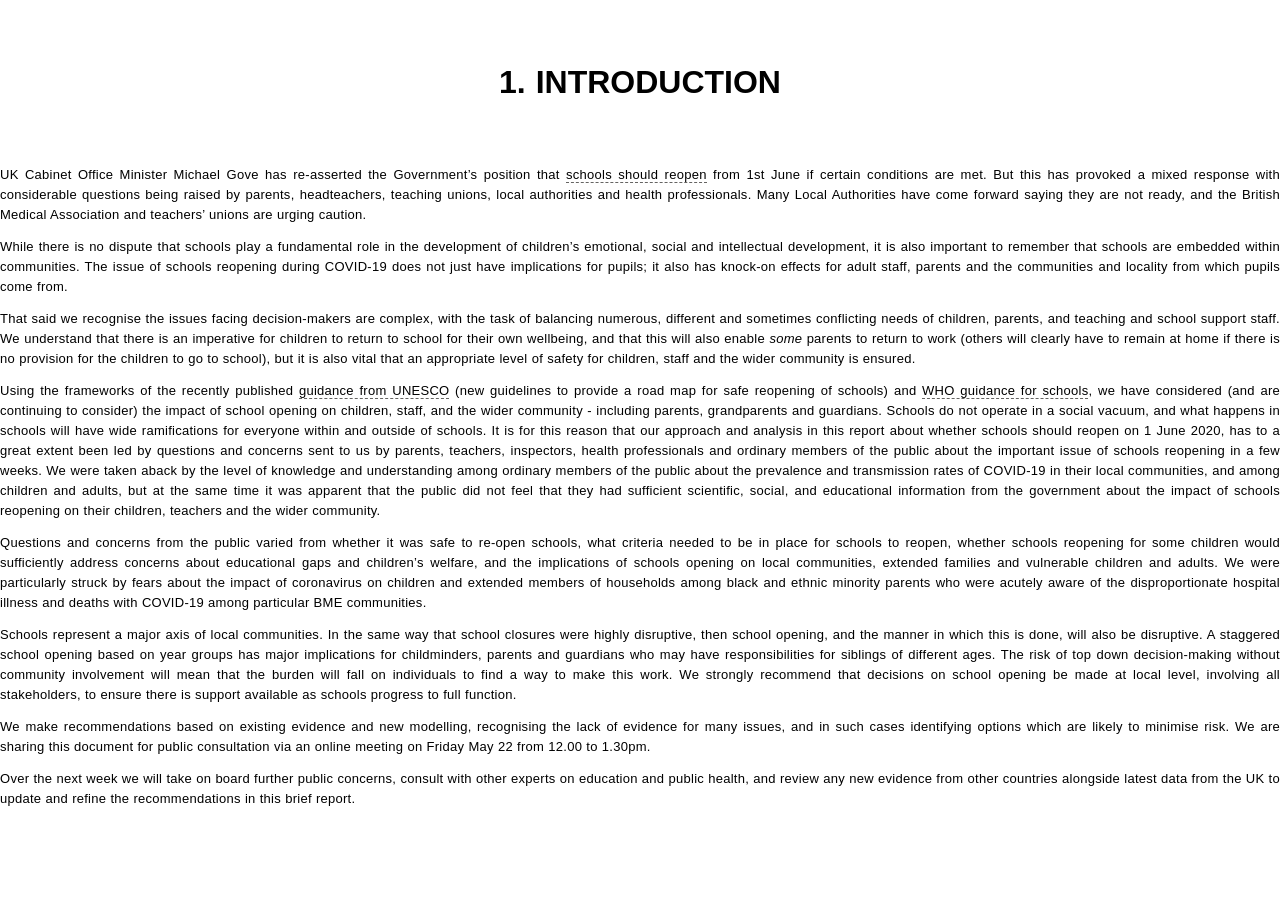
<file: source/HTML-english-isr002/document-1.html>
<!DOCTYPE html>
<html>
    <head>
        <meta charset="UTF-8">
        <title>1. Introduction</title>
        <link type="text/css" rel="stylesheet" href="css/document.css" />
        <link rel="stylesheet" type="text/css" href="css/default.css" />
    </head>
    <body>

        <div class="article-part article-title" id="_na82ut3bu">1. Introduction</div><div class="article-part article-heading article-subtitle" data-hidden="true"></div><div class="article-part article-contributors article-authors" data-hidden="true"></div><div class="article-part article-richtext article-abstract" data-hidden="true"></div><div class="article-part article-tags article-keywords" data-hidden="true"></div><div class="article-part article-richtext article-body"><p>UK Cabinet Office Minister Michael Gove has re-asserted the Government’s position that <a href="https://www.gov.uk/government/publications/closure-of-educational-settings-information-for-parents-and-carers/reopening-schools-and-other-educational-settings-from-1-june">schools should reopen</a> from 1st June if certain conditions are met. But this has provoked a mixed response with considerable questions being raised by parents, headteachers, teaching unions, local authorities and health professionals. Many Local Authorities have come forward saying they are not ready, and the British Medical Association and teachers’ unions are urging caution.</p><p>While there is no dispute that schools play a fundamental role in the development of children’s emotional, social and intellectual development, it is also important to remember that schools are embedded within communities. The issue of schools reopening during COVID-19 does not just have implications for pupils; it also has knock-on effects for adult staff, parents and the communities and locality from which pupils come from.</p><p>That said we recognise the issues facing decision-makers are complex, with the task of balancing numerous, different and sometimes conflicting needs of children, parents, and teaching and school support staff. We understand that there is an imperative for children to return to school for their own wellbeing, and that this will also enable <em>some </em>parents to return to work (others will clearly have to remain at home if there is no provision for the children to go to school), but it is also vital that an appropriate level of safety for children, staff and the wider community is ensured.</p><p>Using the frameworks of the recently published <a href="https://en.unesco.org/news/new-guidelines-provide-roadmap-safe-reopening-schools">guidance from UNESCO</a> (new guidelines to provide a road map for safe reopening of schools) and <a href="https://www.who.int/emergencies/diseases/novel-coronavirus-2019/technical-guidance/guidance-for-schools-workplaces-institutions">WHO guidance for schools</a>, we have considered (and are continuing to consider) the impact of school opening on children, staff, and the wider community - including parents, grandparents and guardians. Schools do not operate in a social vacuum, and what happens in schools will have wide ramifications for everyone within and outside of schools. It is for this reason that our approach and analysis in this report about whether schools should reopen on 1 June 2020, has to a great extent been led by questions and concerns sent to us by parents, teachers, inspectors, health professionals and ordinary members of the public about the important issue of schools reopening in a few weeks. We were taken aback by the level of knowledge and understanding among ordinary members of the public about the prevalence and transmission rates of COVID-19 in their local communities, and among children and adults, but at the same time it was apparent that the public did not feel that they had sufficient scientific, social, and educational information from the government about the impact of schools reopening on their children, teachers and the wider community.</p><p>Questions and concerns from the public varied from whether it was safe to re-open schools, what criteria needed to be in place for schools to reopen, whether schools reopening for some children would sufficiently address concerns about educational gaps and children’s welfare, and the implications of schools opening on local communities, extended families and vulnerable children and adults. We were particularly struck by fears about the impact of coronavirus on children and extended members of households among black and ethnic minority parents who were acutely aware of the disproportionate hospital illness and deaths with COVID-19 among particular BME communities.</p><p>Schools represent a major axis of local communities. In the same way that school closures were highly disruptive, then school opening, and the manner in which this is done, will also be disruptive. A staggered school opening based on year groups has major implications for childminders, parents and guardians who may have responsibilities for siblings of different ages. The risk of top down decision-making without community involvement will mean that the burden will fall on individuals to find a way to make this work. We strongly recommend that decisions on school opening be made at local level, involving all stakeholders, to ensure there is support available as schools progress to full function.</p><p>We make recommendations based on existing evidence and new modelling, recognising the lack of evidence for many issues, and in such cases identifying options which are likely to minimise risk. We are sharing this document for public consultation via an online meeting on Friday May 22 from 12.00 to 1.30pm.</p><p>Over the next week we will take on board further public concerns, consult with other experts on education and public health, and review any new evidence from other countries alongside latest data from the UK to update and refine the recommendations in this brief report.</p></div><section class="fnlist" role="doc-footnotes"></section>
    </body>
</html>
</file>
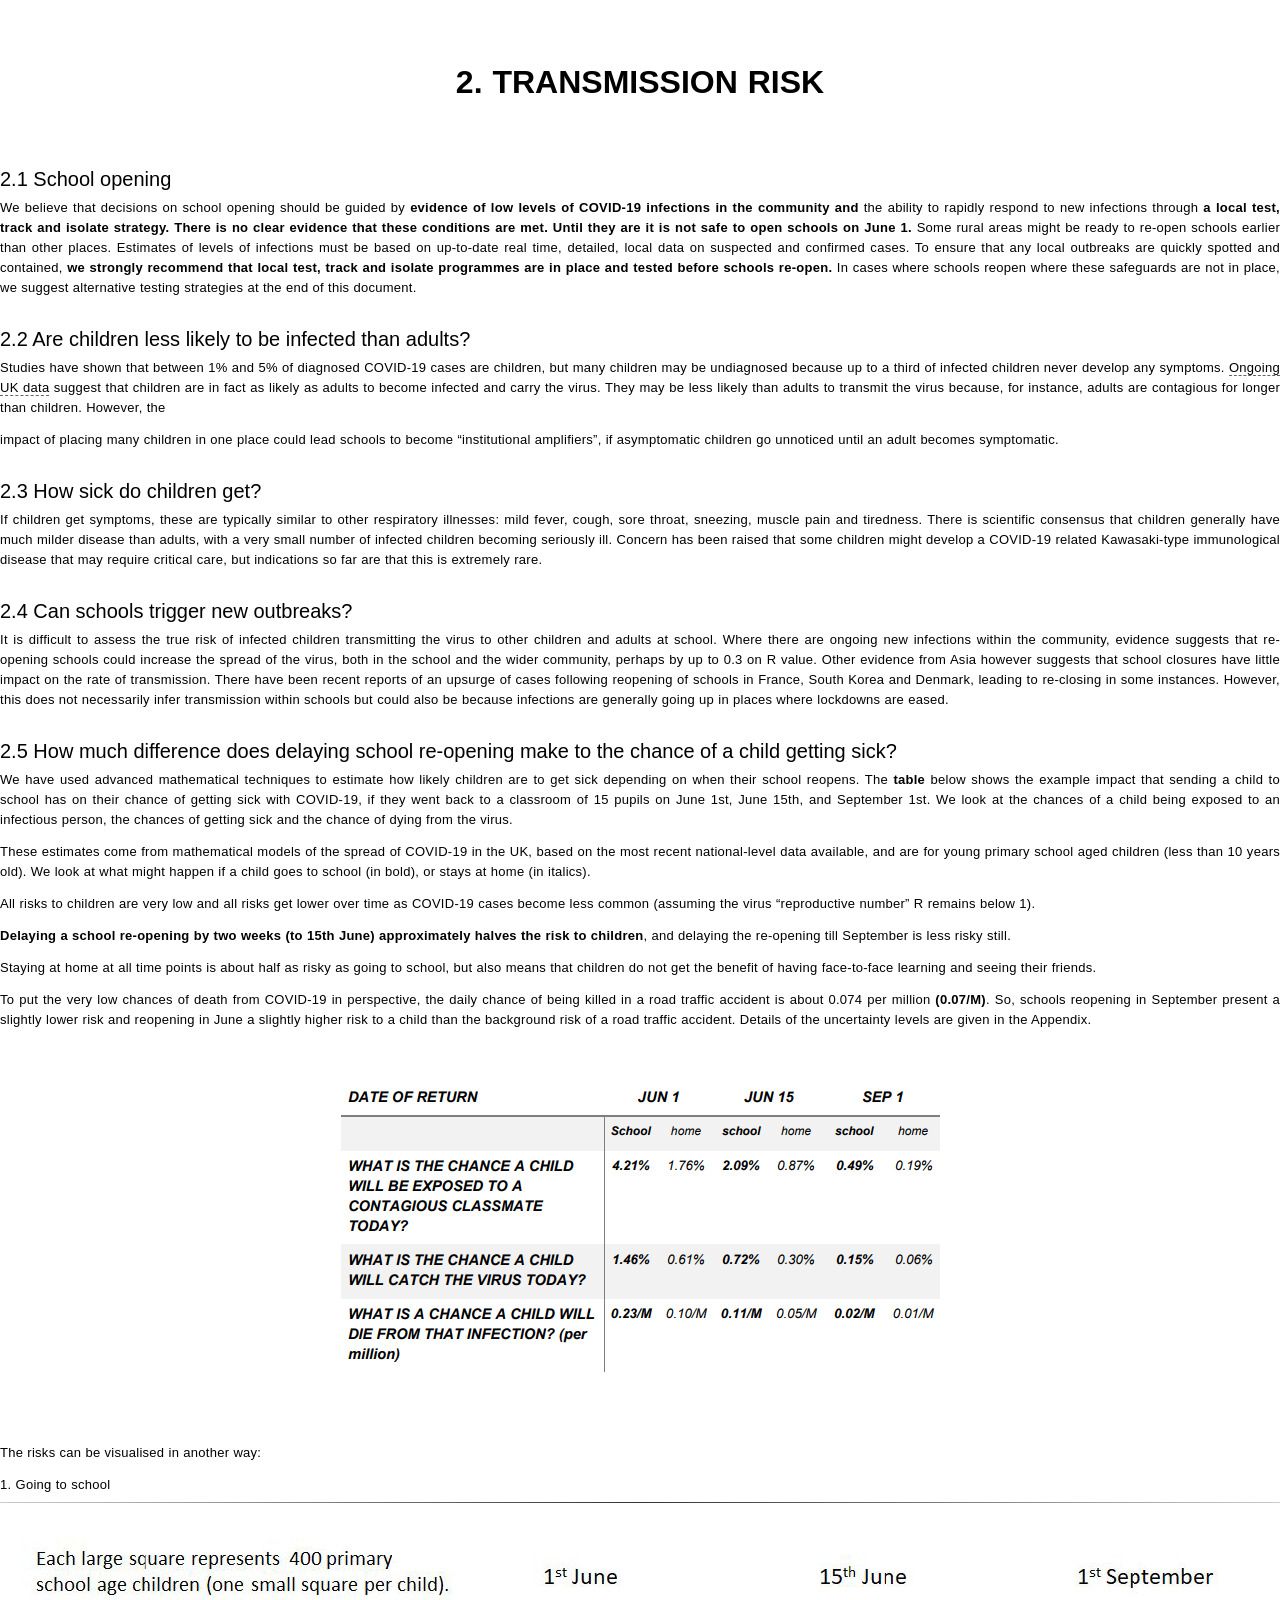
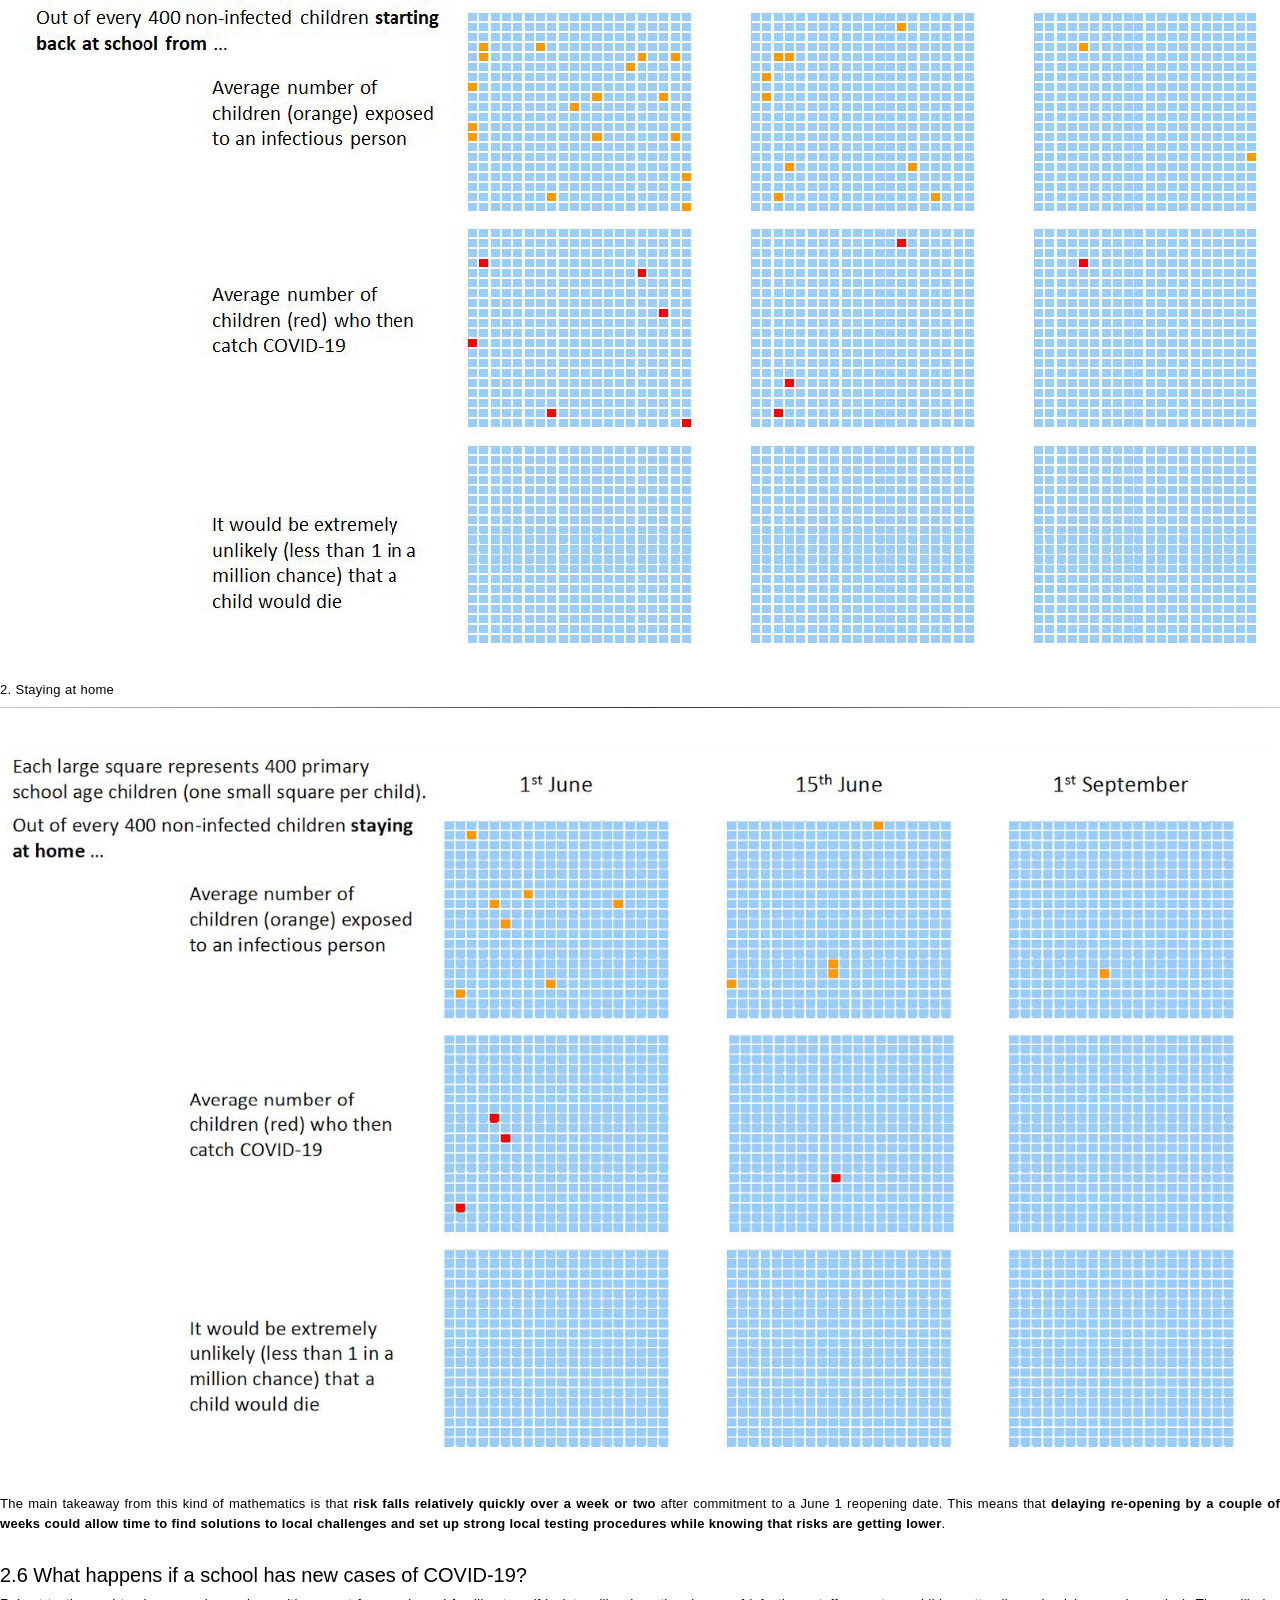
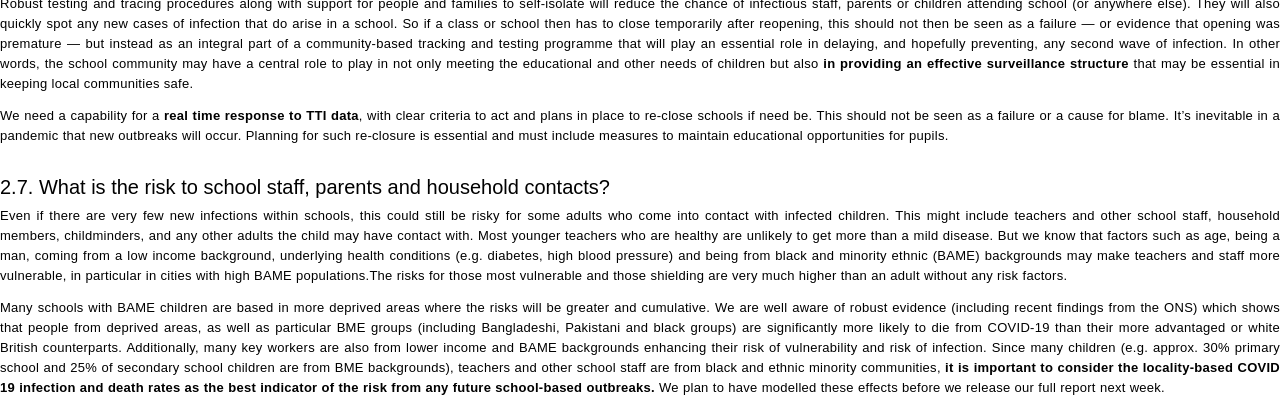
<file: source/HTML-english-isr002/document-2.html>
<!DOCTYPE html>
<html>
    <head>
        <meta charset="UTF-8">
        <title>2. Transmission Risk</title>
        <link type="text/css" rel="stylesheet" href="css/document.css" />
        <link rel="stylesheet" type="text/css" href="css/default.css" />
    </head>
    <body>

        <div class="article-part article-title" id="_4t8knh1g9">2. Transmission Risk</div><div class="article-part article-heading article-subtitle" data-hidden="true"></div><div class="article-part article-contributors article-authors" data-hidden="true"></div><div class="article-part article-richtext article-abstract" data-hidden="true"></div><div class="article-part article-tags article-keywords" data-hidden="true"></div><div class="article-part article-richtext article-body"><h2 id="H6781963">2.1 School opening</h2><p>We believe that decisions on school opening should be guided by <strong>evidence of low levels of COVID-19 infections in the community and</strong> the ability to rapidly respond to new infections through <strong>a local test, track and isolate strategy. There is no clear evidence that these conditions are met. Until they are it is not safe to open schools on June 1.</strong> Some rural areas might be ready to re-open schools earlier than other places. Estimates of levels of infections must be based on up-to-date real time, detailed, local data on suspected and confirmed cases. To ensure that any local outbreaks are quickly spotted and contained, <strong>we strongly recommend that local test, track and isolate programmes are in place and tested before schools re-open.</strong> In cases where schools reopen where these safeguards are not in place, we suggest alternative testing strategies at the end of this document.</p><h2 id="H166134">2.2 Are children less likely to be infected than adults?</h2><p>Studies have shown that between 1% and 5% of diagnosed COVID-19 cases are children, but many children may be undiagnosed because up to a third of infected children never develop any symptoms. <a href="https://www.ons.gov.uk/peoplepopulationandcommunity/healthandsocialcare/conditionsanddiseases/bulletins/coronaviruscovid19infectionsurveypilot/england21may2020" title="https://www.ons.gov.uk/peoplepopulationandcommunity/healthandsocialcare/conditionsanddiseases/bulletins/coronaviruscovid19infectionsurveypilot/england21may2020">Ongoing UK data</a> suggest that children are in fact as likely as adults to become infected and carry the virus. They may be less likely than adults to transmit the virus because, for instance, adults are contagious for longer than children. However, the</p><p>impact of placing many children in one place could lead schools to become “institutional amplifiers”, if asymptomatic children go unnoticed until an adult becomes symptomatic.</p><h2 id="H4125388">2.3 How sick do children get?</h2><p>If children get symptoms, these are typically similar to other respiratory illnesses: mild fever, cough, sore throat, sneezing, muscle pain and tiredness. There is scientific consensus that children generally have much milder disease than adults, with a very small number of infected children becoming seriously ill. Concern has been raised that some children might develop a COVID-19 related Kawasaki-type immunological disease that may require critical care, but indications so far are that this is extremely rare.</p><h2 id="H3104684">2.4 Can schools trigger new outbreaks?</h2><p>It is difficult to assess the true risk of infected children transmitting the virus to other children and adults at school. Where there are ongoing new infections within the community, evidence suggests that re-opening schools could increase the spread of the virus, both in the school and the wider community, perhaps by up to 0.3 on R value. Other evidence from Asia however suggests that school closures have little impact on the rate of transmission. There have been recent reports of an upsurge of cases following reopening of schools in France, South Korea and Denmark, leading to re-closing in some instances. However, this does not necessarily infer transmission within schools but could also be because infections are generally going up in places where lockdowns are eased.</p><h2 id="H9316467">2.5 How much difference does delaying school re-opening make to the chance of a child getting sick?</h2><p>We have used advanced mathematical techniques to estimate how likely children are to get sick depending on when their school reopens. The <strong>table</strong> below shows the example impact that sending a child to school has on their chance of getting sick with COVID-19, if they went back to a classroom of 15 pupils on June 1st, June 15th, and September 1st. We look at the chances of a child being exposed to an infectious person, the chances of getting sick and the chance of dying from the virus.</p><p>These estimates come from mathematical models of the spread of COVID-19 in the UK, based on the most recent national-level data available, and are for young primary school aged children (less than 10 years old). We look at what might happen if a child goes to school (in bold), or stays at home (in italics).</p><p>All risks to children are very low and all risks get lower over time as COVID-19 cases become less common (assuming the virus “reproductive number” R remains below 1).</p><p><strong>Delaying a school re-opening by two weeks (to 15th June) approximately halves the risk to children</strong>, and delaying the re-opening till September is less risky still.</p><p>Staying at home at all time points is about half as risky as going to school, but also means that children do not get the benefit of having face-to-face learning and seeing their friends.</p><p>To put the very low chances of death from COVID-19 in perspective, the daily chance of being killed in a road traffic accident is about 0.074 per million <strong>(0.07/M)</strong>. So, schools reopening in September present a slightly lower risk and reopening in June a slightly higher risk to a child than the background risk of a road traffic accident. Details of the uncertainty levels are given in the Appendix.</p><figure data-equation="" data-image="232" data-figure-category="none" data-caption="" id="F26833641" data-aligned="center" data-width="100" class="aligned-center image-width-100" data-image-src="/media/images/46400e31-8485-4559-9a0d-81803fda39e2.png"><div><a href="images/46400e31-8485-4559-9a0d-81803fda39e2.png" target="_blank"><img src="images/46400e31-8485-4559-9a0d-81803fda39e2.png"></a></div><figcaption></figcaption></figure><!--<table data-width="100" data-aligned="center" data-layout="fixed" class="table-100 table-center table-fixed"><tbody><tr><td><p><em><strong>DATE OF RETURN</strong></em></p></td><td colspan="2"><p><em><strong> JUN 1 </strong></em></p></td><td colspan="2"><p><em><strong>JUN 15</strong></em></p></td><td colspan="2"><p><em><strong>SEP 1</strong></em></p></td></tr><tr><th><p><em><strong> </strong></em><br></p></th><th><p><em><strong>School</strong></em></p></th><th><p><em>home</em></p></th><th><p><em><strong>school</strong></em></p></th><th><p><em>home</em></p></th><th><p><em><strong>school</strong></em></p></th><th><p><em>home</em></p></th></tr><tr><td><p><em><strong>WHAT IS THE CHANCE A CHILD WILL BE EXPOSED TO A CONTAGIOUS CLASSMATE TODAY?</strong></em></p></td><td><p><em><strong>4.21%</strong></em></p></td><td><p><em>1.76%</em></p></td><td><p><em><strong>2.09%</strong></em></p></td><td><p><em>0.87%</em></p></td><td><p><em><strong>0.49%</strong></em></p></td><td><p><em>0.19%</em></p></td></tr><tr><td><p><em><strong>WHAT IS THE CHANCE A CHILD WILL CATCH THE VIRUS TODAY?</strong></em></p></td><td><p><em><strong>1.46%</strong></em></p></td><td><p><em>0.61%</em></p></td><td><p><em><strong>0.72%</strong></em></p></td><td><p><em>0.30%</em></p></td><td><p><em><strong>0.15%</strong></em></p></td><td><p><em>0.06%</em></p></td></tr><tr><td><p><em><strong>WHAT IS A CHANCE A CHILD WILL DIE FROM THAT INFECTION? (per<br>million)</strong></em></p></td><td><p><em><strong>0.23/M</strong></em></p></td><td><p><em>0.10/M</em></p></td><td><p><em><strong>0.11/M</strong></em></p></td><td><p><em>0.05/M</em></p></td><td><p><em><strong>0.02/M</strong></em></p></td><td><p><em>0.01/M</em></p></td></tr></tbody></table>--><p><br></p>
        <hr class="br" style="break-after: page; border: 0;"/>
        <p>The risks can be visualised in another way:</p><p>1. Going to school</p><hr><figure data-equation="" data-image="227" data-figure-category="none" data-caption="" id="F77776551" data-aligned="center" data-width="100" class="aligned-center image-width-100" data-image-src="/media/images/46bf2518-19bf-4837-b334-601f0c61a11d.png"><div><a href="images/46bf2518-19bf-4837-b334-601f0c61a11d.png" target="_blank"><img src="images/46bf2518-19bf-4837-b334-601f0c61a11d.png"></a></div><figcaption></figcaption></figure>
        <p>2. Staying at home</p><hr><figure data-equation="" data-image="228" data-figure-category="none" data-caption="" id="F42627441" data-aligned="center" data-width="100" class="aligned-center image-width-100" data-image-src="/media/images/887985ac-c6e1-4e75-9108-dd24b5bcc0cc.png"><div><a href="images/887985ac-c6e1-4e75-9108-dd24b5bcc0cc.png" target="_blank"><img src="images/887985ac-c6e1-4e75-9108-dd24b5bcc0cc.png"></a></div><figcaption></figcaption></figure><p>The main takeaway from this kind of mathematics is that <strong>risk falls relatively quickly over a week or two </strong>after commitment to a June 1 reopening date. This means that <strong>delaying re-opening by a couple of weeks could allow time to find solutions to local challenges and set up strong local testing procedures while knowing that risks are getting lower</strong>.</p><h2 id="H3673668">2.6 What happens if a school has new cases of COVID-19?</h2><p>Robust testing and tracing procedures along with support for people and families to self-isolate will reduce the chance of infectious staff, parents or children attending school (or anywhere else). They will also quickly spot any new cases of infection that do arise in a school. So if a class or school then has to close temporarily after reopening, this should not then be seen as a failure — or evidence that opening was premature — but instead as an integral part of a community-based tracking and testing programme that will play an essential role in delaying, and hopefully preventing, any second wave of infection. In other words, the school community may have a central role to play in not only meeting the educational and other needs of children but also <strong>in providing an effective surveillance structure </strong>that may be essential in keeping local communities safe.</p><p>We need a capability for a <strong>real time response to TTI data</strong>, with clear criteria to act and plans in place to re-close schools if need be. This should not be seen as a failure or a cause for blame. It’s inevitable in a pandemic that new outbreaks will occur. Planning for such re-closure is essential and must include measures to maintain educational opportunities for pupils.</p><h2 id="H4783828">2.7. What is the risk to school staff, parents and household contacts?</h2><p>Even if there are very few new infections within schools, this could still be risky for some adults who come into contact with infected children. This might include teachers and other school staff, household members, childminders, and any other adults the child may have contact with. Most younger teachers who are healthy are unlikely to get more than a mild disease. But we know that factors such as age, being a man, coming from a low income background, underlying health conditions (e.g. diabetes, high blood pressure) and being from black and minority ethnic (BAME) backgrounds may make teachers and staff more vulnerable, in particular in cities with high BAME populations.The risks for those most vulnerable and those shielding are very much higher than an adult without any risk factors.</p><p>Many schools with BAME children are based in more deprived areas where the risks will be greater and cumulative. We are well aware of robust evidence (including recent findings from the ONS) which shows that people from deprived areas, as well as particular BME groups (including Bangladeshi, Pakistani and black groups) are significantly more likely to die from COVID-19 than their more advantaged or white British counterparts. Additionally, many key workers are also from lower income and BAME backgrounds enhancing their risk of vulnerability and risk of infection. Since many children (e.g. approx. 30% primary school and 25% of secondary school children are from BME backgrounds), teachers and other school staff are from black and ethnic minority communities, <strong>it is important to consider the locality-based COVID 19 infection and death rates as the best indicator of the risk from any future school-based outbreaks. </strong>We plan to have modelled these effects before we release our full report next week.</p></div><section class="fnlist" role="doc-footnotes"></section>
    </body>
</html>
</file>
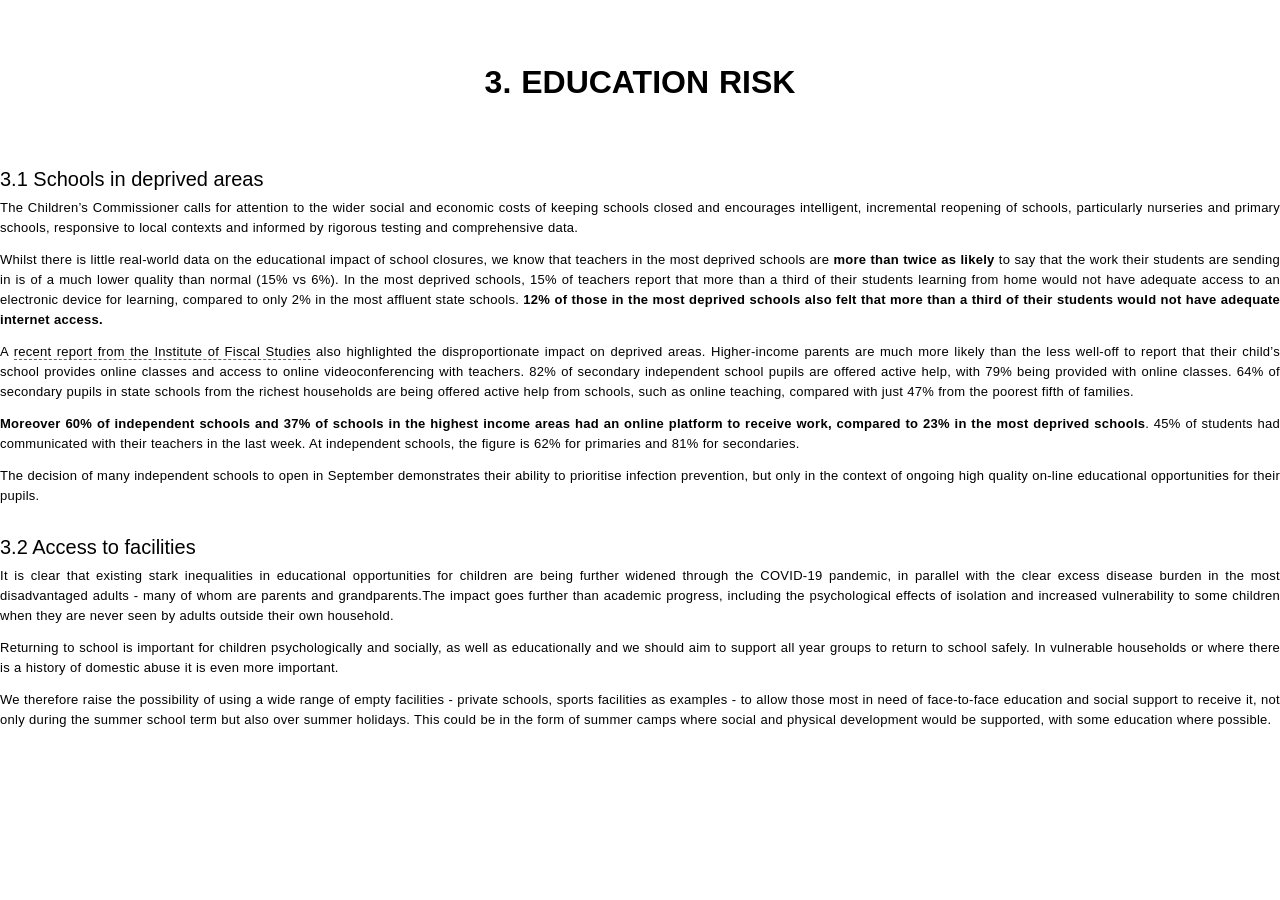
<file: source/HTML-english-isr002/document-3.html>
<!DOCTYPE html>
<html>
    <head>
        <meta charset="UTF-8">
        <title>3. Education Risk</title>
        <link type="text/css" rel="stylesheet" href="css/document.css" />
        <link rel="stylesheet" type="text/css" href="css/default.css" />
    </head>
    <body>

        <div class="article-part article-title" id="_ad1718aq4">3. Education Risk</div><div class="article-part article-heading article-subtitle" data-hidden="true"></div><div class="article-part article-contributors article-authors" data-hidden="true"></div><div class="article-part article-richtext article-abstract" data-hidden="true"></div><div class="article-part article-tags article-keywords" data-hidden="true"></div><div class="article-part article-richtext article-body"><h2 id="H6665369">3.1 Schools in deprived areas</h2><p>The Children’s Commissioner calls for attention to the wider social and economic costs of keeping schools closed and encourages intelligent, incremental reopening of schools, particularly nurseries and primary schools, responsive to local contexts and informed by rigorous testing and comprehensive data.</p><p>Whilst there is little real-world data on the educational impact of school closures, we know that teachers in the most deprived schools are <strong>more than twice as likely</strong> to say that the work their students are sending in is of a much lower quality than normal (15% vs 6%). In the most deprived schools, 15% of teachers report that more than a third of their students learning from home would not have adequate access to an electronic device for learning, compared to only 2% in the most affluent state schools. <strong>12% of those in the most deprived schools also felt that more than a third of their students would not have adequate internet access.</strong></p><p>A <a href="https://www.ifs.org.uk/publications/14848" title="https://www.ifs.org.uk/publications/14848">recent report from the Institute of Fiscal Studies</a> also highlighted the disproportionate impact on deprived areas. Higher-income parents are much more likely than the less well-off to report that their child’s school provides online classes and access to online videoconferencing with teachers. 82% of secondary independent school pupils are offered active help, with 79% being provided with online classes. 64% of secondary pupils in state schools from the richest households are being offered active help from schools, such as online teaching, compared with just 47% from the poorest fifth of families.</p><p><strong>Moreover 60% of independent schools and 37% of schools in the highest income areas had an online platform to receive work, compared to 23% in the most deprived schools</strong>. 45% of students had communicated with their teachers in the last week. At independent schools, the figure is 62% for primaries and 81% for secondaries.</p><p>The decision of many independent schools to open in September demonstrates their ability to prioritise infection prevention, but only in the context of ongoing high quality on-line educational opportunities for their pupils.</p><h2 id="H5666729">3.2 Access to facilities</h2><p>It is clear that existing stark inequalities in educational opportunities for children are being further widened through the COVID-19 pandemic, in parallel with the clear excess disease burden in the most disadvantaged adults - many of whom are parents and grandparents.The impact goes further than academic progress, including the psychological effects of isolation and increased vulnerability to some children when they are never seen by adults outside their own household.</p><p>Returning to school is important for children psychologically and socially, as well as educationally and we should aim to support all year groups to return to school safely. In vulnerable households or where there is a history of domestic abuse it is even more important.</p><p>We therefore raise the possibility of using a wide range of empty facilities - private schools, sports facilities as examples - to allow those most in need of face-to-face education and social support to receive it, not only during the summer school term but also over summer holidays. This could be in the form of summer camps where social and physical development would be supported, with some education where possible.</p></div><section class="fnlist" role="doc-footnotes"></section>
    </body>
</html>
</file>
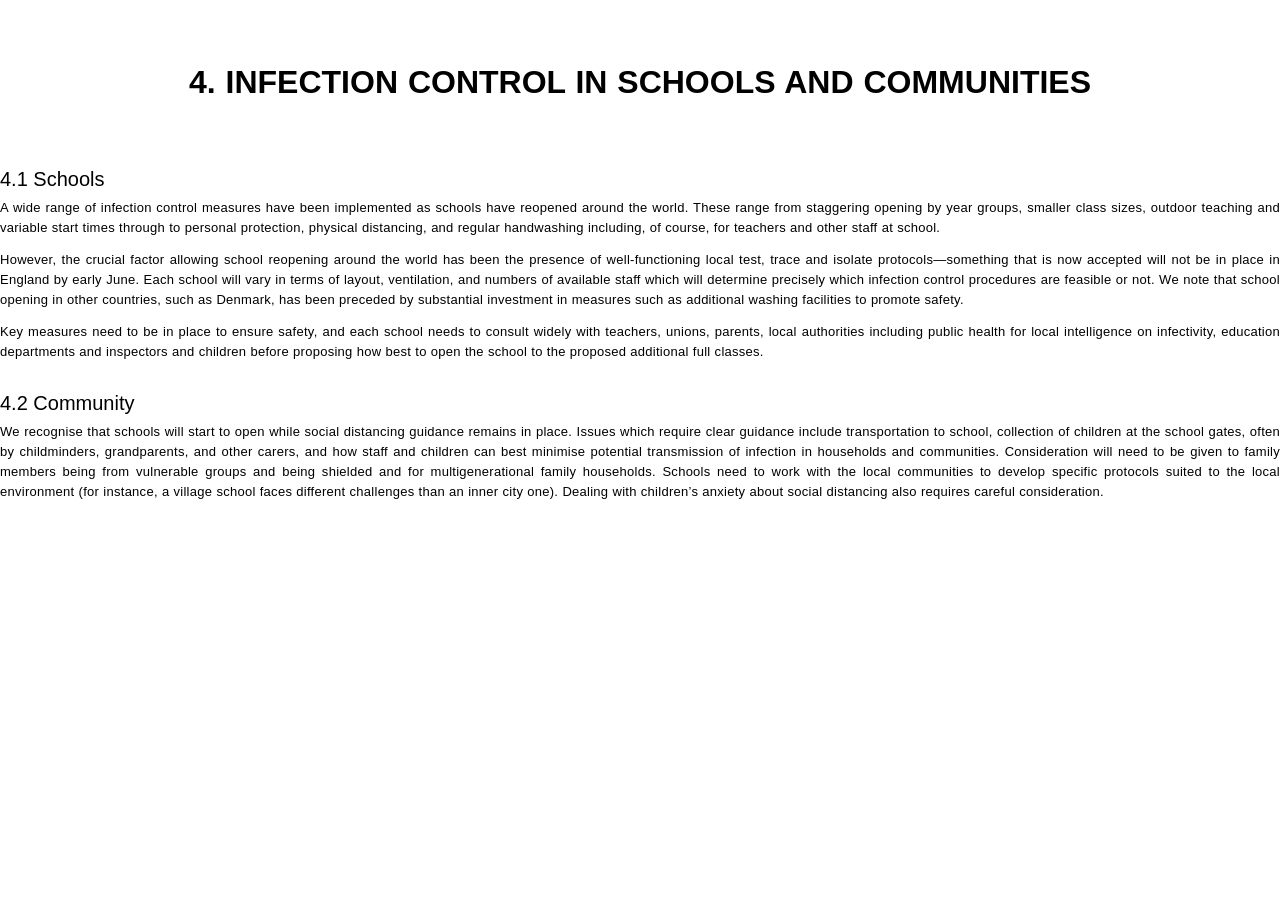
<file: source/HTML-english-isr002/document-4.html>
<!DOCTYPE html>
<html>
    <head>
        <meta charset="UTF-8">
        <title>4. Infection Control in Schools and Communities</title>
        <link type="text/css" rel="stylesheet" href="css/document.css" />
        <link rel="stylesheet" type="text/css" href="css/default.css" />
    </head>
    <body>

        <div class="article-part article-title" id="_2v4z25imi">4. Infection Control in Schools and Communities</div><div class="article-part article-heading article-subtitle" data-hidden="true"></div><div class="article-part article-contributors article-authors" data-hidden="true"></div><div class="article-part article-richtext article-abstract" data-hidden="true"></div><div class="article-part article-tags article-keywords" data-hidden="true"></div><div class="article-part article-richtext article-body"><h2 id="H8484492">4.1 Schools</h2><p>A wide range of infection control measures have been implemented as schools have reopened around the world. These range from staggering opening by year groups, smaller class sizes, outdoor teaching and variable start times through to personal protection, physical distancing, and regular handwashing including, of course, for teachers and other staff at school.</p><p>However, the crucial factor allowing school reopening around the world has been the presence of well-functioning local test, trace and isolate protocols—something that is now accepted will not be in place in England by early June. Each school will vary in terms of layout, ventilation, and numbers of available staff which will determine precisely which infection control procedures are feasible or not. We note that school opening in other countries, such as Denmark, has been preceded by substantial investment in measures such as additional washing facilities to promote safety.</p><p>Key measures need to be in place to ensure safety, and each school needs to consult widely with teachers, unions, parents, local authorities including public health for local intelligence on infectivity, education departments and inspectors and children before proposing how best to open the school to the proposed additional full classes.</p><h2 id="H5852222">4.2 Community</h2><p>We recognise that schools will start to open while social distancing guidance remains in place. Issues which require clear guidance include transportation to school, collection of children at the school gates, often by childminders, grandparents, and other carers, and how staff and children can best minimise potential transmission of infection in households and communities. Consideration will need to be given to family members being from vulnerable groups and being shielded and for multigenerational family households. Schools need to work with the local communities to develop specific protocols suited to the local environment (for instance, a village school faces different challenges than an inner city one). Dealing with children’s anxiety about social distancing also requires careful consideration.</p></div><section class="fnlist" role="doc-footnotes"></section>
    </body>
</html>
</file>
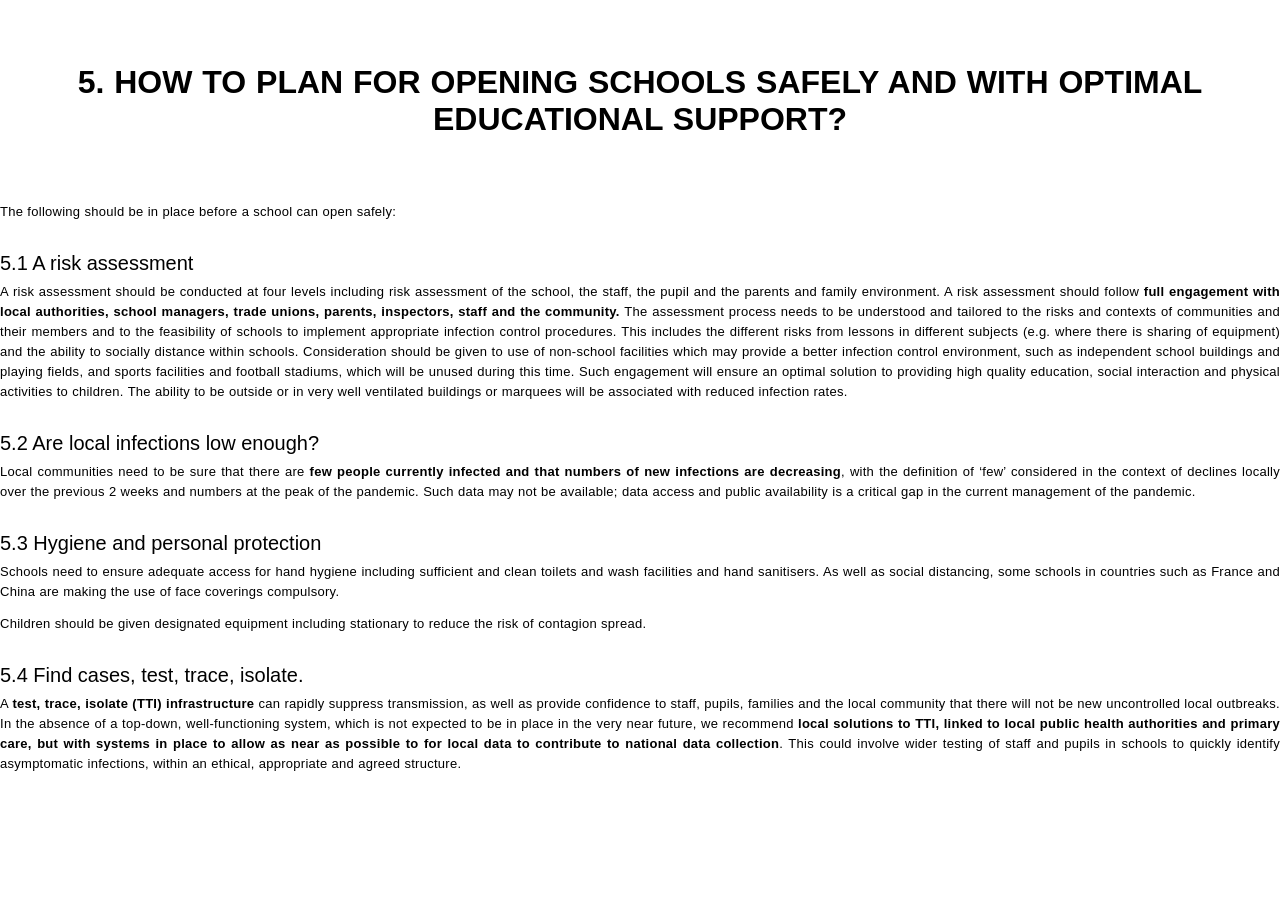
<file: source/HTML-english-isr002/document-5.html>
<!DOCTYPE html>
<html>
    <head>
        <meta charset="UTF-8">
        <title>5. How to Plan for Opening Schools Safely and With Optimal Educational Support?</title>
        <link type="text/css" rel="stylesheet" href="css/document.css" />
        <link rel="stylesheet" type="text/css" href="css/default.css" />
    </head>
    <body>

        <div class="article-part article-title" id="_dzmmf06m8">5. How to Plan for Opening Schools Safely and With Optimal Educational Support?</div><div class="article-part article-heading article-subtitle" data-hidden="true"></div><div class="article-part article-contributors article-authors" data-hidden="true"></div><div class="article-part article-richtext article-abstract" data-hidden="true"></div><div class="article-part article-tags article-keywords" data-hidden="true"></div><div class="article-part article-richtext article-body"><p>The following should be in place before a school can open safely:</p><h2 id="H8006663">5.1 A risk assessment</h2><p>A risk assessment should be conducted at four levels including risk assessment of the school, the staff, the pupil and the parents and family environment. A risk assessment should follow <strong>full engagement with local authorities, school managers, trade unions, parents, inspectors, staff and the community. </strong>The assessment process needs to be understood and tailored to the risks and contexts of communities and their members and to the feasibility of schools to implement appropriate infection control procedures. This includes the different risks from lessons in different subjects (e.g. where there is sharing of equipment) and the ability to socially distance within schools. Consideration should be given to use of non-school facilities which may provide a better infection control environment, such as independent school buildings and playing fields, and sports facilities and football stadiums, which will be unused during this time. Such engagement will ensure an optimal solution to providing high quality education, social interaction and physical activities to children. The ability to be outside or in very well ventilated buildings or marquees will be associated with reduced infection rates.</p><h2 id="H3757237">5.2 Are local infections low enough?</h2><p>Local communities need to be sure that there are <strong>few people currently infected and that numbers of new infections are decreasing</strong>, with the definition of ‘few’ considered in the context of declines locally over the previous 2 weeks and numbers at the peak of the pandemic. Such data may not be available; data access and public availability is a critical gap in the current management of the pandemic.<br></p><h2 id="H7587259">5.3 Hygiene and personal protection</h2><p>Schools need to ensure adequate access for hand hygiene including sufficient and clean toilets and wash facilities and hand sanitisers. As well as social distancing, some schools in countries such as France and China are making the use of face coverings compulsory.</p><p>Children should be given designated equipment including stationary to reduce the risk of contagion spread.</p><h2 id="H7418697">5.4 Find cases, test, trace, isolate.</h2><p>A <strong>test, trace, isolate (TTI) infrastructure </strong>can rapidly suppress transmission, as well as provide confidence to staff, pupils, families and the local community that there will not be new uncontrolled local outbreaks. In the absence of a top-down, well-functioning system, which is not expected to be in place in the very near future, we recommend <strong>local solutions to TTI, linked to local public health authorities and primary care, but with systems in place to allow as near as possible to for local data to contribute to national data collection</strong>. This could involve wider testing of staff and pupils in schools to quickly identify asymptomatic infections, within an ethical, appropriate and agreed structure.</p></div><section class="fnlist" role="doc-footnotes"></section>
    </body>
</html>
</file>
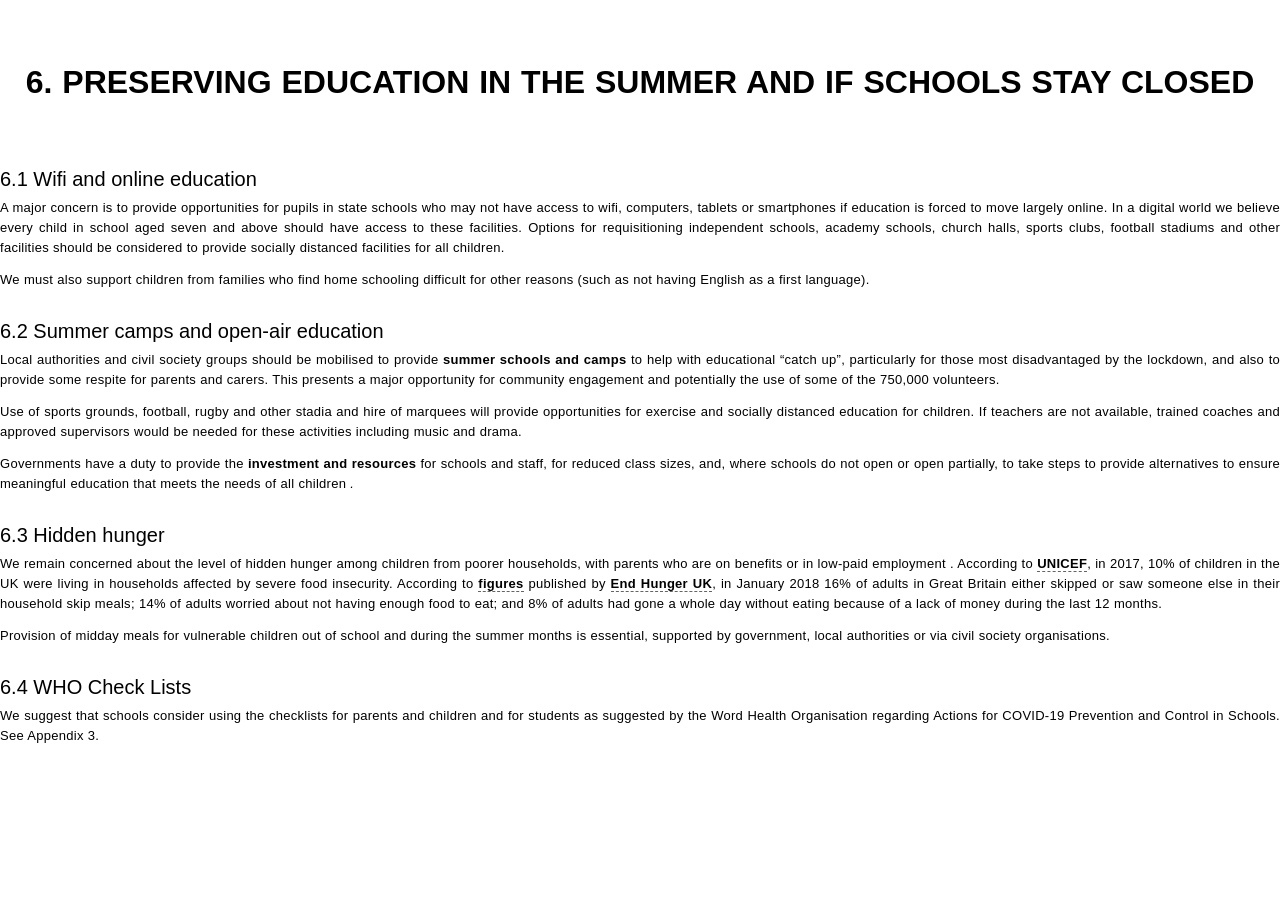
<file: source/HTML-english-isr002/document-6.html>
<!DOCTYPE html>
<html>
    <head>
        <meta charset="UTF-8">
        <title>6. Preserving Education in the Summer and If Schools Stay Closed</title>
        <link type="text/css" rel="stylesheet" href="css/document.css" />
        <link rel="stylesheet" type="text/css" href="css/default.css" />
    </head>
    <body>

        <div class="article-part article-title" id="_ohpedt5bb">6. Preserving Education in the Summer and If Schools Stay Closed</div><div class="article-part article-heading article-subtitle" data-hidden="true"></div><div class="article-part article-contributors article-authors" data-hidden="true"></div><div class="article-part article-richtext article-abstract" data-hidden="true"></div><div class="article-part article-tags article-keywords" data-hidden="true"></div><div class="article-part article-richtext article-body"><h2 id="H3880387">6.1 Wifi and online education</h2><p>A major concern is to provide opportunities for pupils in state schools who may not have access to wifi, computers, tablets or smartphones if education is forced to move largely online. In a digital world we believe every child in school aged seven and above should have access to these facilities. Options for requisitioning independent schools, academy schools, church halls, sports clubs, football stadiums and other facilities should be considered to provide socially distanced facilities for all children.</p><p>We must also support children from families who find home schooling difficult for other reasons (such as not having English as a first language).</p><h2 id="H1762773">6.2 Summer camps and open-air education</h2><p>Local authorities and civil society groups should be mobilised to provide <strong>summer schools and camps </strong>to help with educational “catch up”, particularly for those most disadvantaged by the lockdown, and also to provide some respite for parents and carers. This presents a major opportunity for community engagement and potentially the use of some of the 750,000 volunteers.</p><p>Use of sports grounds, football, rugby and other stadia and hire of marquees will provide opportunities for exercise and socially distanced education for children. If teachers are not available, trained coaches and approved supervisors would be needed for these activities including music and drama.</p><p>Governments have a duty to provide the <strong>investment and resources </strong>for schools and staff, for reduced class sizes, and, where schools do not open or open partially, to take steps to provide alternatives to ensure meaningful education that meets the needs of all children <em>.</em><br></p><h2 id="H8504149">6.3 Hidden hunger</h2><p>We remain concerned about the level of hidden hunger among children from poorer households, with parents who are on benefits or in low-paid employment . According to <strong><a href="https://www.unicef-irc.org/publications/pdf/IWP_2017_09.pdf">UNICEF</a></strong>, in 2017, 10% of children in the UK were living in households affected by severe food insecurity. According to <strong><a href="http://endhungeruk.org/shocking-figures-showing-hidden-hunger-show-need-find/">figures</a></strong> published by <strong><a href="http://endhungeruk.org/">End Hunger UK</a></strong>, in January 2018 16% of adults in Great Britain either skipped or saw someone else in their household skip meals; 14% of adults worried about not having enough food to eat; and 8% of adults had gone a whole day without eating because of a lack of money during the last 12 months.</p><p>Provision of midday meals for vulnerable children out of school and during the summer months is essential, supported by government, local authorities or via civil society organisations.</p><h2 id="H7958450">6.4 WHO Check Lists</h2><p>We suggest that schools consider using the checklists for parents and children and for students as suggested by the Word Health Organisation regarding Actions for COVID-19 Prevention and Control in Schools. See Appendix 3.</p></div><section class="fnlist" role="doc-footnotes"></section>
    </body>
</html>
</file>
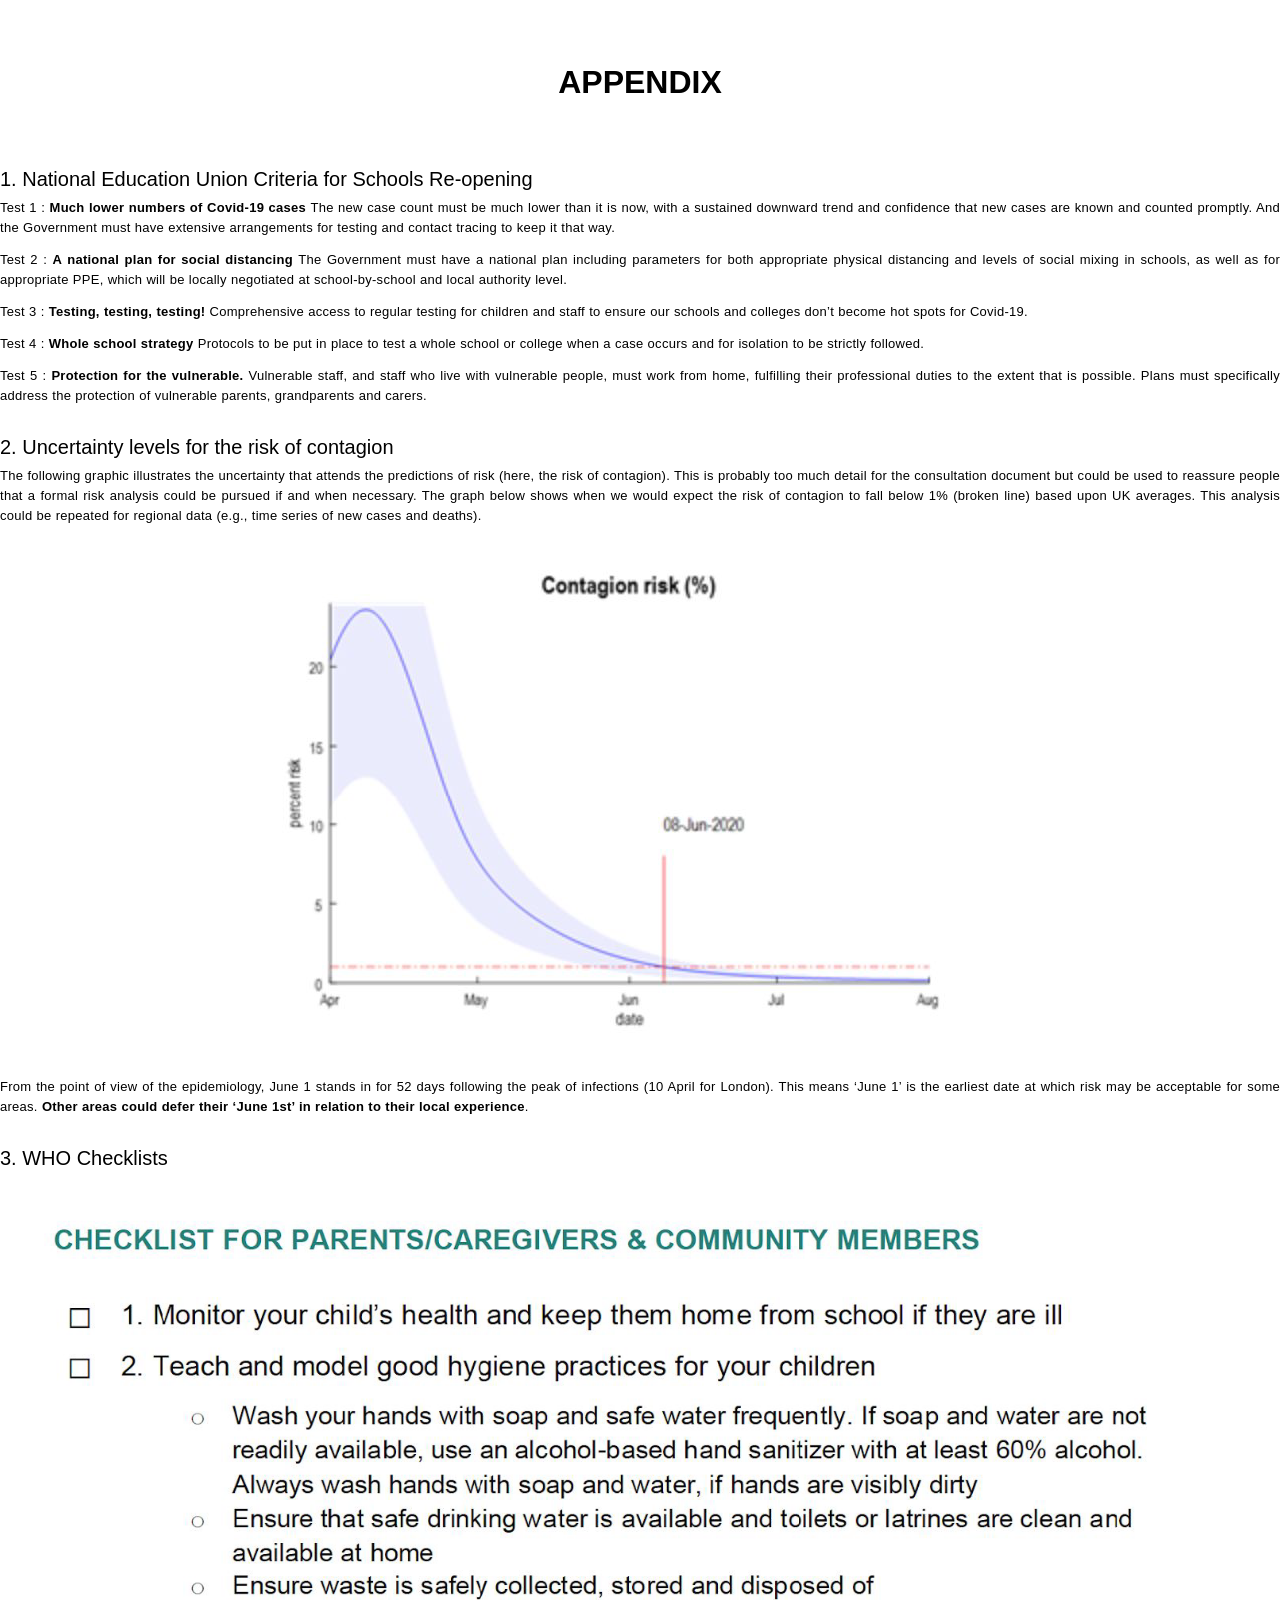
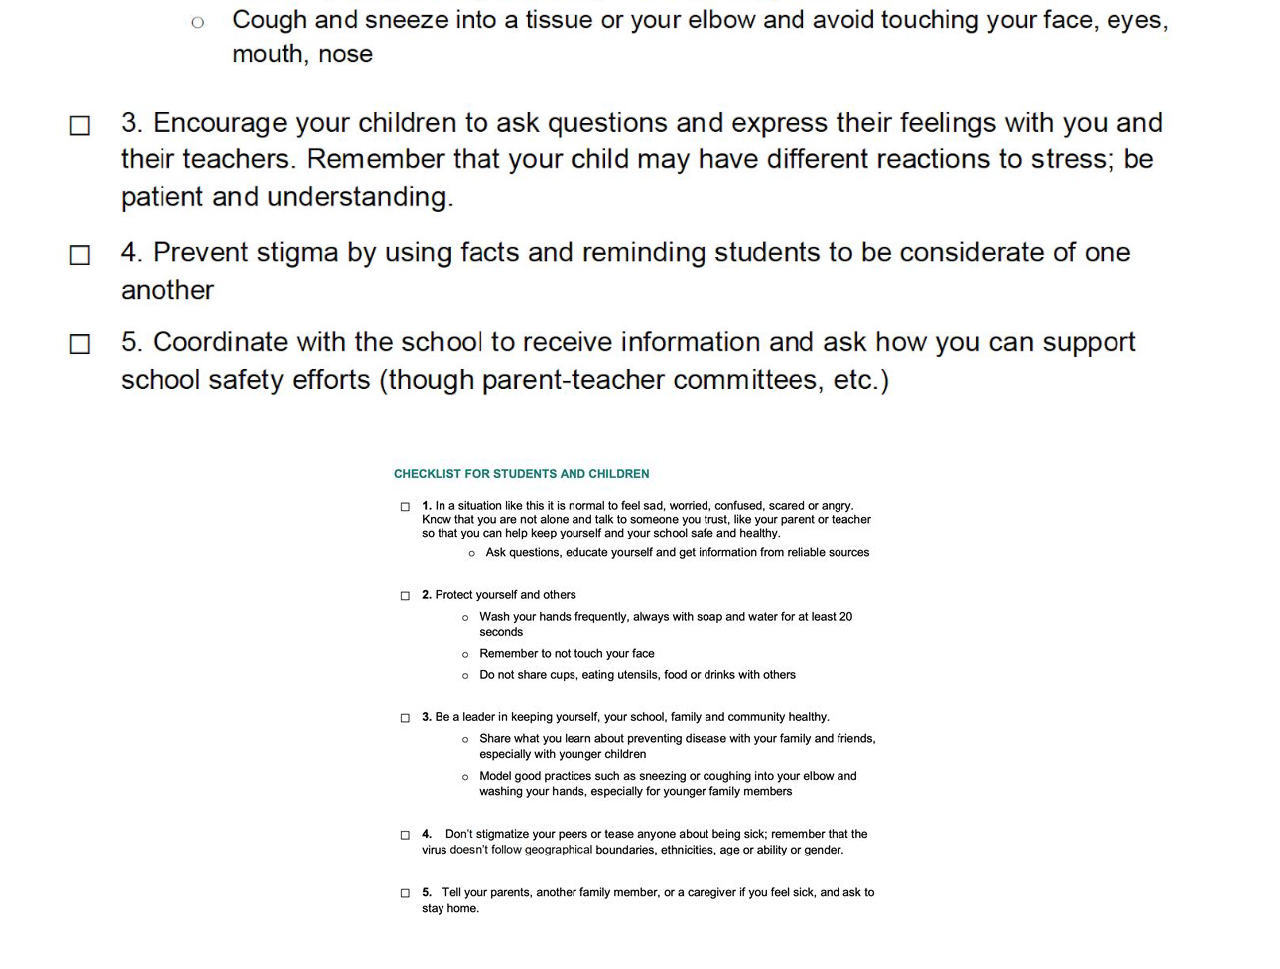
<file: source/HTML-english-isr002/document-7.html>
<!DOCTYPE html>
<html>
    <head>
        <meta charset="UTF-8">
        <title>Appendix</title>
        <link type="text/css" rel="stylesheet" href="css/document.css" />
        <link rel="stylesheet" type="text/css" href="css/default.css" />
    </head>
    <body>

        <div class="article-part article-title" id="_ik8ln8a13">Appendix</div><div class="article-part article-heading article-subtitle" data-hidden="true"></div><div class="article-part article-contributors article-authors" data-hidden="true"></div><div class="article-part article-richtext article-abstract" data-hidden="true"></div><div class="article-part article-tags article-keywords" data-hidden="true"></div><div class="article-part article-richtext article-body"><h2 id="H4196079">1. National Education Union Criteria for Schools Re-opening</h2><p>Test 1 : <strong>Much lower numbers of Covid-19 cases </strong>The new case count must be much lower than it is now, with a sustained downward trend and confidence that new cases are known and counted promptly. And the Government must have extensive arrangements for testing and contact tracing to keep it that way.</p><p>Test 2 : <strong>A national plan for social distancing </strong>The Government must have a national plan including parameters for both appropriate physical distancing and levels of social mixing in schools, as well as for appropriate PPE, which will be locally negotiated at school-by-school and local authority level.</p><p>Test 3 : <strong>Testing, testing, testing! </strong>Comprehensive access to regular testing for children and staff to ensure our schools and colleges don’t become hot spots for Covid-19.</p><p>Test 4 : <strong>Whole school strategy </strong>Protocols to be put in place to test a whole school or college when a case occurs and for isolation to be strictly followed.</p><p>Test 5 : <strong>Protection for the vulnerable. </strong>Vulnerable staff, and staff who live with vulnerable people, must work from home, fulfilling their professional duties to the extent that is possible. Plans must specifically address the protection of vulnerable parents, grandparents and carers.</p><h2 id="H4009908">2. Uncertainty levels for the risk of contagion</h2><p>The following graphic illustrates the uncertainty that attends the predictions of risk (here, the risk of contagion). This is probably too much detail for the consultation document but could be used to reassure people that a formal risk analysis could be pursued if and when necessary. The graph below shows when we would expect the risk of contagion to fall below 1% (broken line) based upon UK averages. This analysis could be repeated for regional data (e.g., time series of new cases and deaths).</p><figure data-equation="" data-image="229" data-figure-category="none" data-caption="" id="F10910041" data-aligned="center" data-width="100" class="aligned-center image-width-100" data-image-src="/media/images/ed2c3f8e-80b3-4a5c-8af3-7f0aaede1a0d.png"><div><a href="images/ed2c3f8e-80b3-4a5c-8af3-7f0aaede1a0d.png" target="_blank"><img src="images/ed2c3f8e-80b3-4a5c-8af3-7f0aaede1a0d.png" style="break-before: avoid;"></a></div><figcaption></figcaption></figure><p>From the point of view of the epidemiology, June 1 stands in for 52 days following the peak of infections (10 April for London). This means ‘June 1’ is the earliest date at which risk may be acceptable for some areas. <strong>Other areas could defer their ‘June 1st’ in relation to their local experience</strong>.</p><h2 id="H1693846">3. WHO Checklists</h2><figure data-equation="" data-image="230" data-figure-category="none" data-caption="" id="F30796281" data-aligned="center" data-width="100" class="aligned-center image-width-100" data-image-src="/media/images/1926f32d-5209-4d0f-9fa1-72a4513b5e19.png"><div><a href="images/1926f32d-5209-4d0f-9fa1-72a4513b5e19.png" target="_blank"><img src="images/1926f32d-5209-4d0f-9fa1-72a4513b5e19.png"></a></div><figcaption></figcaption></figure><figure data-equation="" data-image="231" data-figure-category="none" data-caption="" id="F69675431" data-aligned="center" data-width="100" class="aligned-center image-width-100" data-image-src="/media/images/ab2e38c8-701a-4178-bbbf-2bf6f4f86691.png"><div><a href="images/ab2e38c8-701a-4178-bbbf-2bf6f4f86691.png" target="_blank"><img src="images/ab2e38c8-701a-4178-bbbf-2bf6f4f86691.png"></a></div><figcaption></figcaption></figure></div><section class="fnlist" role="doc-footnotes"></section>
        <!--<hr class="br" style="break-after: page;"/>-->

    </body>
</html>
</file>
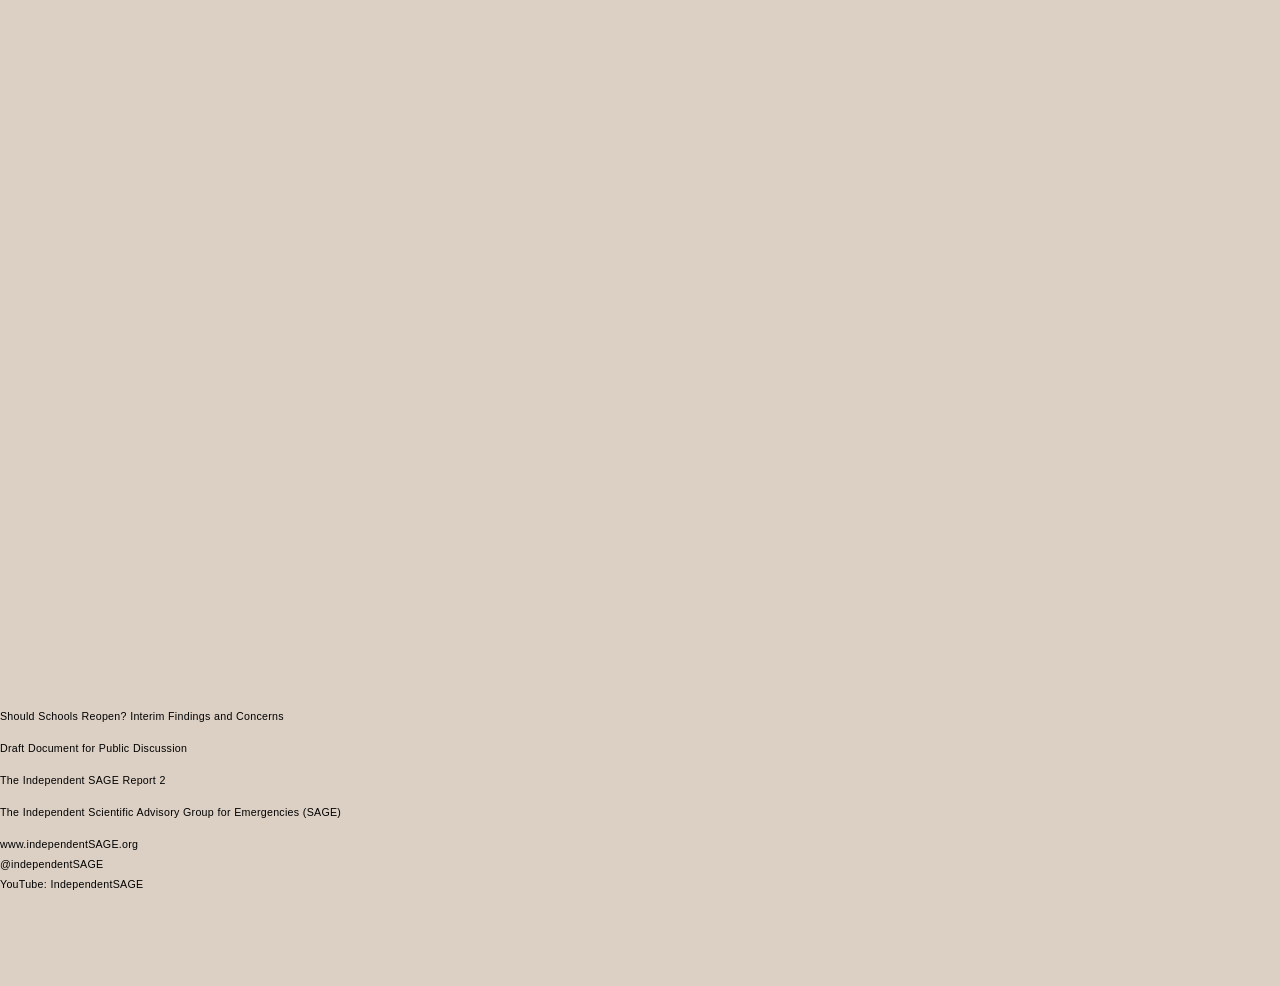
<file: source/HTML-english-isr002/document-8.html>
<!DOCTYPE html>
<html>
    <head>
        <meta charset="UTF-8">
        <title></title>
        <link type="text/css" rel="stylesheet" href="css/document.css" />
        <link rel="stylesheet" type="text/css" href="css/index.css" />
    </head>
    <body>

      <div class="backpage"><div id="backcontent"></div>
       <div class="backtext">
      <p>Should Schools Reopen? Interim Findings and Concerns</p>
      <p>Draft Document for Public Discussion</p>
      <p>The Independent SAGE Report 2</p>
      <p></p>
      <p>The Independent Scientific Advisory Group for Emergencies (SAGE)</p>
      <p>www.independentSAGE.org<br>
      @independentSAGE<br>
      YouTube: IndependentSAGE</p></div>
     </div>
    </body>
</html>
</file>
<file: source/HTML-english-isr002/css/index.css>
-@font-face {
    font-family: "noto sans", helvetica neue, arial, sans-serif;
    font-weight: normal;
    font-style: normal;
    src: url(../fonts/NotoSans-Regular.ttf);
}
-@font-face {
    font-family: "noto sans", helvetica neue, arial, sans-serif;
    font-weight: normal;
    font-style: italic;
    src: url(../fonts/NotoSans-Italic.ttf);
}
-@font-face {
    font-family: "noto sans", helvetica neue, arial, sans-serif;
    font-weight: bold;
    font-style: normal;
    src: url(../fonts/NotoSans-SemiBold.tff);
}
-@font-face {
    font-family: "noto sans", helvetica neue, arial, sans-serif;
    font-weight: bold;
    font-style: italic;
    src: url(../fonts/NotoSans-SemiBoldItalic.tff);
}
-@font-face {
    font-family: "noto sans", helvetica neue, arial, sans-serif;
    font-weight: 500;
    font-style: normal;
    src: url(../fonts/NotoSans-Medium.ttf);
}
-@font-face {
    font-family: "IBM Plex Sans", helvetica neue, arial, sans-serif;
    font-weight: bold;
    font-style: normal;
    src: url(../fonts/IBMPlexSans-Bold.ttf);
}
-@font-face {
    font-family: "IBM Plex Sans", helvetica neue, arial, sans-serif;
    font-weight: bold;
    font-style: italic;
    src: url(../fonts/IBMPlexSans-BoldItalic.ttf);
}
@font-face {
    font-family: "IBM Plex Sans", helvetica neue, arial, sans-serif;
    font-weight: normal;
    font-style: normal;
    src: url(../fonts/IBMPlexSans-Regular.ttf);
}
@font-face {
    font-family: "IBM Plex Sans", helvetica neue, arial, sans-serif;
    font-weight: normal;
    font-style: italic;
    src: url(../fonts/IBMPlexSans-Italic.ttf);
}
-@font-face {
    font-family: "IBM Plex Sans", helvetica neue, arial, sans-serif;
    font-weight: 500;
    font-style: normal;
    src: url(../fonts/IBMPlexSans-Medium.ttf);
}

-@font-face {
    font-family: "IBM Plex Sans", helvetica neue, arial, sans-serif;
    font-style: bold;
    font-style: normal;
    src: url(../fonts/IBMPlexSans-SemiBold.ttf);
}
-@font-face {
    font-family: "IBM Plex Sans", helvetica neue, arial, sans-serif;
    font-style: bold;
    font-style: italic;
    src: url(../fonts/IBMPlexSans-SemiBoldItalic.ttf);
}

@page {
  size: 170mm 244mm;
  margin-top: 15mm;
  margin-bottom: 15mm;
  @top-left {
    content: normal !important;
  }
  @bottom-left {
    content: "" !important;
  }
  @top-right {
     content: none !important;
  }
  @bottom-center {
    content: none !important;
  }
  @bottom-right {
    content: none !important;
  }
}

/*body {
  break-before: recto;
}*/
@page :first {
  size: 170mm 244mm;
  background: white;
  margin: 0;

}

@page :first {
	@bottom-left { content: normal; }
	@bottom-right { content: normal; }
	@top-center { content: normal; }
}

.coverpage {
  position: absolute;
  /*width: 244mm;
  height: 170mm;*/
  width: 100%;
  height: 100%;
  background-color: #FFFFFF;
  background-image: url("../images/cover.png");
  background-repeat: no-repeat;
  background-size: cover;
  /*top: -25mm;
  left: -20mm;*/
  display: flex;
  flex-direction: column;
  justify-content: center;
  align-items: center;
  z-index: 10;
}
.backpage {
  break-before: page;
  position: absolute;
  width: 130%;
  height: 120%;
  background-color: rgb(220,208,197);
  top: -25mm;
  left: -20mm;
  /*display: flex;
  flex-direction: column;
  justify-content: left;
  align-items: flex-end;*/
  z-index: 10;
}

.backpage #backcontent { min-height: calc(100vh - 100px); }
.backpage .backtext p { margin-left: 20mm; font-size: 8pt; }

html,
body,
div,
span,
object,
iframe,
h1,
h2,
h3,
h4,
h5,
h6,
p,
blockquote,
pre,
abbr,
address,
cite,
code,
del,
dfn,
em,
img,
ins,
kbd,
q,
samp,
small,
strong,
sub,
sup,
var,
b,
i,
dl,
dt,
dd,
ol,
ul,
li,
fieldset,
form,
label,
legend,
table,
caption,
tbody,
tfoot,
thead,
tr,
th,
td,
article,
aside,
canvas,
details,
figcaption,
figure,
footer,
header,
hgroup,
menu,
nav,
section,
summary,
time,
mark,
audio,
video {
  margin: 0;
  padding: 0;
  border: 0;
  font-size: 100%;
  vertical-align: baseline;
}

html {
  font-family: "noto sans", helvetica neue, arial, sans-serif;
  font-weight: 500;
  font-size: 10.75pt;
  color: black;
  text-rendering: optimizeLegibility;
  /*-webkit-font-smoothing: antialiased;*/
  overflow-wrap: break-word;
    word-wrap: break-word;
    -webkit-hyphens: auto;
    -ms-hyphens: auto;
    hyphens: auto;
}

section#pagetitle {
  break-before: page;
  break-after: page;
  font-size: 20px;
  font-family: "noto sans", helvetica neue, arial, sans-serif;
  text-align: center;
}
section#pagetitle h3 {
color: black;
}
section#pagetitle p {
text-align: center;
}

section#copyright {
  break-before: page;
  break-after: page;
  font-family: "noto sans", helvetica neue, arial, sans-serif;
}
section#copyright p {
font-size: 8pt;
}

nav {
  break-before: recto;
}

nav li a {
  display: inline-flex;
  width: 100%;
  text-decoration: none;
  color: currentColor;
  align-items: baseline;
  font-size: 9pt;
}
nav li a::before {
  margin-left: 0.5em;
  margin-right: 0.5em;
  border-bottom: 1px dotted;
  content: "";
  order: 1;
  flex: auto;
}
nav li a::after {
 text-align: right;
 content: target-counter(attr(href), page);
 align-self: flex-end;
 flex: none;
 order: 2;
}

nav li.libackpage {
 display: none!important;
}

nav ol {
  list-style-position: outside;
  list-style-type: none;
  padding-left: 0;
}
nav ol ol {
  padding-left: 20px;
}

nav ol li {
  font-family: "noto sans", helvetica neue, arial, sans-serif;
  margin-top: 0.3em;
  color: black;
  margin-left: 0;
  text-indent: 0;
  letter-spacing: 0.2pt;
  word-spacing: 0px;
  font-size: 9pt;
}

ol >li > a {
  font-weight: bold;
  font-size: 9pt;
  border-bottom: none;
}

ol >li > ol > li > a {
  font-weight: normal;
  border-bottom: none;
}

pre {
  max-width: 80.1266666667mm;
}

a {
  color: #000;
  text-decoration: none;
  border-bottom: 1px dashed rgb(101,100,98);
}

.article-title, h1 {
  font-family: "IBM Plex Sans", helvetica neue, arial, sans-serif;
  font-size: 24pt;
  color: #000;
  margin-bottom: 2em;
  margin-top: 2em;
  page-break-inside: avoid;
  text-align: center;
  text-transform: none;
  adobe-hyphenate: none;
  -webkit-hyphens: none;
  -epub-hyphens: none;
  hyphens: none;
  letter-spacing: 0pt;
  word-spacing: 1px;
  font-weight: 600;
}

h1 strong { font-weight: normal;}
h2, h2 strong {
font-family: "IBM Plex Sans", helvetica neue, arial, sans-serif;
margin-top: 1.5em;
color: #000;
font-weight: normal;
}
h3, h3 strong,
h4, h4 strong,
h5,
h6 {
  font-family: "IBM Plex Sans", helvetica neue, arial, sans-serif;
  margin-top: 1.5em;
  color: #000;
  font-weight: 500;
}

h2 {
  font-size: 15pt;
  line-height: 21pt;
  font-family: "IBM Plex Sans", helvetica neue, arial, sans-serif;
  text-transform: none;
  font-weight: 500;
  /*margin: 1.5em 0 1.2em 0;*/
  margin-top: 20pt;
  margin-bottom: 9pt;
  page-break-inside: avoid;
  page-break-after: avoid;
}

h3 {
  font-size: 13pt;
  margin-top: 20pt;
  page-break-inside: avoid;
  page-break-after: avoid;
  font-weight: 500;
  margin-bottom: 9pt;
}

h4 {
  font-size: 10.5pt;
  margin-top: 20pt;
  margin-bottom: 9pt;
  font-weight: 500;
  page-break-inside: avoid;
  page-break-after: avoid;
}

h5 {
  font-family: "IBM Plex Sans", helvetica neue, arial, sans-serif;
  font-weight: 500;
  font-size: 9pt;
  margin-top: 20pt;
  margin-bottom: 5pt;
  page-break-inside: avoid;
  page-break-after: avoid;
}
hr {
    border: 0;
    height: 1px;
    background: #333;
    background-image: linear-gradient(to right, #ccc, #333, #ccc);
    }

hr.br { border:0; height: 0px; }

p {
  font-family: "noto sans", helvetica neue, arial, sans-serif;
  font-size: 9.5pt;
  font-weight: 500;
  line-height: 15pt;
  text-align: justify;
  margin-bottom: 0pt;
  letter-spacing: 0.2pt;
  word-spacing: 0.2pt;
  orphans: 2;
  widows: 2;
  overflow-wrap: break-word;
    word-wrap: break-word;
    -webkit-hyphens: auto;
    -ms-hyphens: auto;
    hyphens: auto;
    hyphenate-limit-chars: 10 4 4;

  /*-webkit-hyphens: auto;
       -webkit-hyphenate-limit-before: 3;
       -webkit-hyphenate-limit-after: 3;
       -webkit-hyphenate-limit-chars: 6 3 3;
       -webkit-hyphenate-limit-lines: 2;
       -webkit-hyphenate-limit-last: always;
       -webkit-hyphenate-limit-zone: 8%;
       -moz-hyphens: auto;
       -moz-hyphenate-limit-chars: 6 3 3;
       -moz-hyphenate-limit-lines: 2;
       -moz-hyphenate-limit-last: always;
       -moz-hyphenate-limit-zone: 8%;
       -ms-hyphens: auto;
       -ms-hyphenate-limit-chars: 6 3 3;
       -ms-hyphenate-limit-lines: 2;
       -ms-hyphenate-limit-last: always;
       -ms-hyphenate-limit-zone: 8%;
       hyphens: auto;
       hyphenate-limit-chars: 6 3 3;
       hyphenate-limit-lines: 2;
       hyphenate-limit-last: always;
       hyphenate-limit-zone: 8%;*/
}

p + p {
  text-indent: 0;
  margin-top: 9pt; }

section > h2:first-child, nav > h2:first-child {
  margin-top: 0; }

ol {
   display: block;
   list-style-type: decimal;
   margin-top: 1em;
   margin-bottom: 1em;
   margin-left: 0;
   margin-right: 0;
   padding-left: 20px;
   /*font-size: 9pt;
   line-height: 14pt;*/
   hyphens: none;
 }
 ol li {
   margin-bottom: 0.5em;
 }

 ul {
   display: block;
   list-style-type: disc;
   margin-top: 9pt;
   margin-bottom: 9pt;
   margin-left: 0;
   margin-right: 0;
   padding-left: 20px;
   hyphens: none;
 }



.user-contents {
    font-family: 'Noticia Text', serif;
    font-weight: 400;
    font-size: 1.2em;
    /*text-align: justify;*/
    word-wrap: break-word;
}

.article-authors, .article-keywords {
    line-height: 1.6em;
}

.article-title {
    font-family: 'Source Sans Pro', sans-serif;
    font-size: 48px;
    font-weight: 700;
}

.article-subtitle {
    font-family: 'Source Sans Pro', sans-serif;
    font-size: 40px;
    font-weight: 900;
}

.article-abstract {
    margin-left: 50px;
    margin-right: 50px;
}

.article-part.metadata {
    margin-bottom: 20px;
}

.pagination-footnote:before,
.pagination-footnote > * > *:first-child:before {
    font-family: 'Noticia Text', serif;
    font-weight: 400;
    font-size: 9px;
    text-align: left;
    vertical-align: super;
    line-height: 0;
}

.pagination-footnote > * > *:first-child:before {
    margin-right: 5px;
}

.pagination-footnote > * > * {
    font-family: 'Noticia Text', serif;
    font-weight: 400;
    font-size: 10px;
}

.pagination-pagenumber {
    font-family: 'Source Sans Pro', sans-serif;
    font-size: 12px;
    font-weight: 700;
}

.pagination-footnotes {
    margin-top: 25px;
}

.user-contents h1,
.user-contents h2,
.user-contents h3,
.user-contents h4,
.user-contents h5,
.user-contents h6,
.user-contents p,
.user-contents blockquote,
.user-contents code,
.user-contents ol,
.user-contents ul {
    margin-bottom: 35px;
}

.user-contents h1,
.user-contents h2,
.user-contents h3,
.user-contents h4,
.user-contents h5,
.user-contents h6 {
    font-family: 'Source Sans Pro', sans-serif;
    font-weight: 700;
    line-height: 1.25em;
}

.user-contents h1  {
    font-size: 36px;
}

.user-contents h2 {
    font-size: 32px;
}

.user-contents h3 {
    font-size: 28px;
}

.user-contents h4 {
    font-size: 26px;
    font-style: italic;
}

.user-contents h5 {
    font-size: 24px;
    font-variant: small-caps;
}


.user-contents h6 {
    font-size: 22px;
    text-decoration: underline;
}


.user-contents p,
.user-contents ol li,
.user-contents ul li {
    font-size: 16px;
    line-height: 1.75em;
}

.user-contents strong {
    font-weight: 700;
}

.user-contents em {
    font-style: italic;
}

.user-contents ul,
.user-contents ol {
    padding-left: 15px;
}
.user-contents ul {
    list-style: square;
}

.user-contents ol {
    list-style: decimal;
}

.user-contents blockquote {
    margin-left: 40px;
    margin-right: 40px;
    font-size: 13px;
    line-height: 1.8em;
}

.user-contents code {
    display: block;
    font-family: "Courier New", Courier, mono-space;
    font-size: 13px;
    line-height: 1.75em;
}

.article-bibliography p {
    font-size: 14px;
    margin-bottom: 18px;
}

.equation {
    font-size: 80%;
}
</file>
<file: webbook/isr002/css/index.css>
-@font-face {
    font-family: "noto sans", helvetica neue, arial, sans-serif;
    font-weight: normal;
    font-style: normal;
    src: url(../fonts/NotoSans-Regular.ttf);
}
-@font-face {
    font-family: "noto sans", helvetica neue, arial, sans-serif;
    font-weight: normal;
    font-style: italic;
    src: url(../fonts/NotoSans-Italic.ttf);
}
-@font-face {
    font-family: "noto sans", helvetica neue, arial, sans-serif;
    font-weight: bold;
    font-style: normal;
    src: url(../fonts/NotoSans-SemiBold.tff);
}
-@font-face {
    font-family: "noto sans", helvetica neue, arial, sans-serif;
    font-weight: bold;
    font-style: italic;
    src: url(../fonts/NotoSans-SemiBoldItalic.tff);
}
-@font-face {
    font-family: "noto sans", helvetica neue, arial, sans-serif;
    font-weight: 500;
    font-style: normal;
    src: url(../fonts/NotoSans-Medium.ttf);
}
-@font-face {
    font-family: "IBM Plex Sans", helvetica neue, arial, sans-serif;
    font-weight: bold;
    font-style: normal;
    src: url(../fonts/IBMPlexSans-Bold.ttf);
}
-@font-face {
    font-family: "IBM Plex Sans", helvetica neue, arial, sans-serif;
    font-weight: bold;
    font-style: italic;
    src: url(../fonts/IBMPlexSans-BoldItalic.ttf);
}
@font-face {
    font-family: "IBM Plex Sans", helvetica neue, arial, sans-serif;
    font-weight: normal;
    font-style: normal;
    src: url(../fonts/IBMPlexSans-Regular.ttf);
}
@font-face {
    font-family: "IBM Plex Sans", helvetica neue, arial, sans-serif;
    font-weight: normal;
    font-style: italic;
    src: url(../fonts/IBMPlexSans-Italic.ttf);
}
-@font-face {
    font-family: "IBM Plex Sans", helvetica neue, arial, sans-serif;
    font-weight: 500;
    font-style: normal;
    src: url(../fonts/IBMPlexSans-Medium.ttf);
}

-@font-face {
    font-family: "IBM Plex Sans", helvetica neue, arial, sans-serif;
    font-style: bold;
    font-style: normal;
    src: url(../fonts/IBMPlexSans-SemiBold.ttf);
}
-@font-face {
    font-family: "IBM Plex Sans", helvetica neue, arial, sans-serif;
    font-style: bold;
    font-style: italic;
    src: url(../fonts/IBMPlexSans-SemiBoldItalic.ttf);
}

@page {
  size: 170mm 244mm;
  margin-top: 15mm;
  margin-bottom: 15mm;
  @top-left {
    content: normal !important;
  }
  @bottom-left {
    content: "" !important;
  }
  @top-right {
     content: none !important;
  }
  @bottom-center {
    content: none !important;
  }
  @bottom-right {
    content: none !important;
  }
}

/*body {
  break-before: recto;
}*/
@page :first {
  size: 170mm 244mm;
  background: white;
  margin: 0;

}

@page :first {
	@bottom-left { content: normal; }
	@bottom-right { content: normal; }
	@top-center { content: normal; }
}

.coverpage {
  position: absolute;
  /*width: 244mm;
  height: 170mm;*/
  width: 100%;
  height: 100%;
  background-color: #FFFFFF;
  background-image: url("../images/cover.png");
  background-repeat: no-repeat;
  background-size: cover;
  /*top: -25mm;
  left: -20mm;*/
  display: flex;
  flex-direction: column;
  justify-content: center;
  align-items: center;
  z-index: 10;
}
.backpage {
  break-before: page;
  position: absolute;
  width: 130%;
  height: 120%;
  background-color: rgb(220,208,197);
  top: -25mm;
  left: -20mm;
  /*display: flex;
  flex-direction: column;
  justify-content: left;
  align-items: flex-end;*/
  z-index: 10;
}

.backpage #backcontent { min-height: calc(100vh - 100px); }
.backpage .backtext p { margin-left: 20mm; font-size: 8pt; }

html,
body,
div,
span,
object,
iframe,
h1,
h2,
h3,
h4,
h5,
h6,
p,
blockquote,
pre,
abbr,
address,
cite,
code,
del,
dfn,
em,
img,
ins,
kbd,
q,
samp,
small,
strong,
sub,
sup,
var,
b,
i,
dl,
dt,
dd,
ol,
ul,
li,
fieldset,
form,
label,
legend,
table,
caption,
tbody,
tfoot,
thead,
tr,
th,
td,
article,
aside,
canvas,
details,
figcaption,
figure,
footer,
header,
hgroup,
menu,
nav,
section,
summary,
time,
mark,
audio,
video {
  margin: 0;
  padding: 0;
  border: 0;
  font-size: 100%;
  vertical-align: baseline;
}

html {
  font-family: "noto sans", helvetica neue, arial, sans-serif;
  font-weight: 500;
  font-size: 10.75pt;
  color: black;
  text-rendering: optimizeLegibility;
  /*-webkit-font-smoothing: antialiased;*/
  overflow-wrap: break-word;
    word-wrap: break-word;
    -webkit-hyphens: auto;
    -ms-hyphens: auto;
    hyphens: auto;
}

section#pagetitle {
  break-before: page;
  break-after: page;
  font-size: 20px;
  font-family: "noto sans", helvetica neue, arial, sans-serif;
  text-align: center;
}
section#pagetitle h3 {
color: black;
}
section#pagetitle p {
text-align: center;
}

section#copyright {
  break-before: page;
  break-after: page;
  font-family: "noto sans", helvetica neue, arial, sans-serif;
}
section#copyright p {
font-size: 8pt;
}

nav {
  break-before: recto;
}

nav li a {
  display: inline-flex;
  width: 100%;
  text-decoration: none;
  color: currentColor;
  align-items: baseline;
  font-size: 9pt;
}
nav li a::before {
  margin-left: 0.5em;
  margin-right: 0.5em;
  border-bottom: 1px dotted;
  content: "";
  order: 1;
  flex: auto;
}
nav li a::after {
 text-align: right;
 content: target-counter(attr(href), page);
 align-self: flex-end;
 flex: none;
 order: 2;
}

nav li.libackpage {
 display: none!important;
}

nav ol {
  list-style-position: outside;
  list-style-type: none;
  padding-left: 0;
}
nav ol ol {
  padding-left: 20px;
}

nav ol li {
  font-family: "noto sans", helvetica neue, arial, sans-serif;
  margin-top: 0.3em;
  color: black;
  margin-left: 0;
  text-indent: 0;
  letter-spacing: 0.2pt;
  word-spacing: 0px;
  font-size: 9pt;
}

ol >li > a {
  font-weight: bold;
  font-size: 9pt;
  border-bottom: none;
}

ol >li > ol > li > a {
  font-weight: normal;
  border-bottom: none;
}

pre {
  max-width: 80.1266666667mm;
}

a {
  color: #000;
  text-decoration: none;
  border-bottom: 1px dashed rgb(101,100,98);
}

.article-title, h1 {
  font-family: "IBM Plex Sans", helvetica neue, arial, sans-serif;
  font-size: 24pt;
  color: #000;
  margin-bottom: 2em;
  margin-top: 2em;
  page-break-inside: avoid;
  text-align: center;
  text-transform: none;
  adobe-hyphenate: none;
  -webkit-hyphens: none;
  -epub-hyphens: none;
  hyphens: none;
  letter-spacing: 0pt;
  word-spacing: 1px;
  font-weight: 600;
}

h1 strong { font-weight: normal;}
h2, h2 strong {
font-family: "IBM Plex Sans", helvetica neue, arial, sans-serif;
margin-top: 1.5em;
color: #000;
font-weight: normal;
}
h3, h3 strong,
h4, h4 strong,
h5,
h6 {
  font-family: "IBM Plex Sans", helvetica neue, arial, sans-serif;
  margin-top: 1.5em;
  color: #000;
  font-weight: 500;
}

h2 {
  font-size: 15pt;
  line-height: 21pt;
  font-family: "IBM Plex Sans", helvetica neue, arial, sans-serif;
  text-transform: none;
  font-weight: 500;
  /*margin: 1.5em 0 1.2em 0;*/
  margin-top: 20pt;
  margin-bottom: 9pt;
  page-break-inside: avoid;
  page-break-after: avoid;
}

h3 {
  font-size: 13pt;
  margin-top: 20pt;
  page-break-inside: avoid;
  page-break-after: avoid;
  font-weight: 500;
  margin-bottom: 9pt;
}

h4 {
  font-size: 10.5pt;
  margin-top: 20pt;
  margin-bottom: 9pt;
  font-weight: 500;
  page-break-inside: avoid;
  page-break-after: avoid;
}

h5 {
  font-family: "IBM Plex Sans", helvetica neue, arial, sans-serif;
  font-weight: 500;
  font-size: 9pt;
  margin-top: 20pt;
  margin-bottom: 5pt;
  page-break-inside: avoid;
  page-break-after: avoid;
}
hr {
    border: 0;
    height: 1px;
    background: #333;
    background-image: linear-gradient(to right, #ccc, #333, #ccc);
    }

hr.br { border:0; height: 0px; }

p {
  font-family: "noto sans", helvetica neue, arial, sans-serif;
  font-size: 9.5pt;
  font-weight: 500;
  line-height: 15pt;
  text-align: justify;
  margin-bottom: 0pt;
  letter-spacing: 0.2pt;
  word-spacing: 0.2pt;
  orphans: 2;
  widows: 2;
  overflow-wrap: break-word;
    word-wrap: break-word;
    -webkit-hyphens: auto;
    -ms-hyphens: auto;
    hyphens: auto;
    hyphenate-limit-chars: 10 4 4;

  /*-webkit-hyphens: auto;
       -webkit-hyphenate-limit-before: 3;
       -webkit-hyphenate-limit-after: 3;
       -webkit-hyphenate-limit-chars: 6 3 3;
       -webkit-hyphenate-limit-lines: 2;
       -webkit-hyphenate-limit-last: always;
       -webkit-hyphenate-limit-zone: 8%;
       -moz-hyphens: auto;
       -moz-hyphenate-limit-chars: 6 3 3;
       -moz-hyphenate-limit-lines: 2;
       -moz-hyphenate-limit-last: always;
       -moz-hyphenate-limit-zone: 8%;
       -ms-hyphens: auto;
       -ms-hyphenate-limit-chars: 6 3 3;
       -ms-hyphenate-limit-lines: 2;
       -ms-hyphenate-limit-last: always;
       -ms-hyphenate-limit-zone: 8%;
       hyphens: auto;
       hyphenate-limit-chars: 6 3 3;
       hyphenate-limit-lines: 2;
       hyphenate-limit-last: always;
       hyphenate-limit-zone: 8%;*/
}

p + p {
  text-indent: 0;
  margin-top: 9pt; }

section > h2:first-child, nav > h2:first-child {
  margin-top: 0; }

ol {
   display: block;
   list-style-type: decimal;
   margin-top: 1em;
   margin-bottom: 1em;
   margin-left: 0;
   margin-right: 0;
   padding-left: 20px;
   /*font-size: 9pt;
   line-height: 14pt;*/
   hyphens: none;
 }
 ol li {
   margin-bottom: 0.5em;
 }

 ul {
   display: block;
   list-style-type: disc;
   margin-top: 9pt;
   margin-bottom: 9pt;
   margin-left: 0;
   margin-right: 0;
   padding-left: 20px;
   hyphens: none;
 }



.user-contents {
    font-family: 'Noticia Text', serif;
    font-weight: 400;
    font-size: 1.2em;
    /*text-align: justify;*/
    word-wrap: break-word;
}

.article-authors, .article-keywords {
    line-height: 1.6em;
}

.article-title {
    font-family: 'Source Sans Pro', sans-serif;
    font-size: 48px;
    font-weight: 700;
}

.article-subtitle {
    font-family: 'Source Sans Pro', sans-serif;
    font-size: 40px;
    font-weight: 900;
}

.article-abstract {
    margin-left: 50px;
    margin-right: 50px;
}

.article-part.metadata {
    margin-bottom: 20px;
}

.pagination-footnote:before,
.pagination-footnote > * > *:first-child:before {
    font-family: 'Noticia Text', serif;
    font-weight: 400;
    font-size: 9px;
    text-align: left;
    vertical-align: super;
    line-height: 0;
}

.pagination-footnote > * > *:first-child:before {
    margin-right: 5px;
}

.pagination-footnote > * > * {
    font-family: 'Noticia Text', serif;
    font-weight: 400;
    font-size: 10px;
}

.pagination-pagenumber {
    font-family: 'Source Sans Pro', sans-serif;
    font-size: 12px;
    font-weight: 700;
}

.pagination-footnotes {
    margin-top: 25px;
}

.user-contents h1,
.user-contents h2,
.user-contents h3,
.user-contents h4,
.user-contents h5,
.user-contents h6,
.user-contents p,
.user-contents blockquote,
.user-contents code,
.user-contents ol,
.user-contents ul {
    margin-bottom: 35px;
}

.user-contents h1,
.user-contents h2,
.user-contents h3,
.user-contents h4,
.user-contents h5,
.user-contents h6 {
    font-family: 'Source Sans Pro', sans-serif;
    font-weight: 700;
    line-height: 1.25em;
}

.user-contents h1  {
    font-size: 36px;
}

.user-contents h2 {
    font-size: 32px;
}

.user-contents h3 {
    font-size: 28px;
}

.user-contents h4 {
    font-size: 26px;
    font-style: italic;
}

.user-contents h5 {
    font-size: 24px;
    font-variant: small-caps;
}


.user-contents h6 {
    font-size: 22px;
    text-decoration: underline;
}


.user-contents p,
.user-contents ol li,
.user-contents ul li {
    font-size: 16px;
    line-height: 1.75em;
}

.user-contents strong {
    font-weight: 700;
}

.user-contents em {
    font-style: italic;
}

.user-contents ul,
.user-contents ol {
    padding-left: 15px;
}
.user-contents ul {
    list-style: square;
}

.user-contents ol {
    list-style: decimal;
}

.user-contents blockquote {
    margin-left: 40px;
    margin-right: 40px;
    font-size: 13px;
    line-height: 1.8em;
}

.user-contents code {
    display: block;
    font-family: "Courier New", Courier, mono-space;
    font-size: 13px;
    line-height: 1.75em;
}

.article-bibliography p {
    font-size: 14px;
    margin-bottom: 18px;
}

.equation {
    font-size: 80%;
}
</file>
<file: source/HTML-english-isr002/css/document.css>
body {
    counter-reset: figure-cat-0 figure-cat-1 figure-cat-2 footnote-counter footnote-marker-counter;
}


/* CSL */

.csl-bib-body {
    padding-top: 0.5em;
    padding-bottom: 0.5em;
}

.csl-left-margin {
    padding-right: 1ch;
}

.csl-entry i {
    font-style: italic;
}

.csl-entry b {
    font-weight: bold;
}

.csl-entry sup {
    vertical-align: super;
    font-size: smaller;
}

.csl-entry sub {
    vertical-align: sub;
    font-size: smaller;
}

.csl-indent {
    padding-left: 0.5in;
}

.csl-entry {
    clear: left;
}

.csl-left-margin {
    clear: left;
    float: left;
    white-space: pre;
}

.csl-right-inline {
    padding-left: 20px;
}

span.anchor {
    text-decoration: underline;
    color: green;
}

figure figcaption {
    margin-top: 10px;
    font-size: .9em;
}

figure img {
    max-width: 100%
}

figure {
    width: calc(80% - 12px);
    border: 1px solid black;
    padding: 5px;
    text-align: center;
    break-inside: avoid;
    cursor: pointer;
    margin: 10%;
    clear: none;
}

.aligned-right {
    float: right;
}

.aligned-left {
    float: left;
}

.aligned-center {
    float: none;
    display: block;
    margin-left: auto;
    margin-right: auto;
    align-content: center;
}

.image-width-100 {
    width: 80%;
    box-sizing:border-box;
}

.image-width-75 {
    width: 55%;
    box-sizing:border-box;
}

.image-width-50 {
    width: 40%;
    margin-left:5%;
    margin-right:5%;
    box-sizing:border-box;
}

.image-width-25 {
    width: 21%;
    margin-left:2%;
    margin-right:2%;
    box-sizing:border-box;
}

.figure-cat-figure::after {
    counter-increment: figure-cat-0;
    content: ' ' counter(figure-cat-0);
}

.figure-cat-photo::after {
    counter-increment: figure-cat-1;
    content: ' ' counter(figure-cat-1);
}

.figure-cat-table::after {
    counter-increment: figure-cat-2;
    content: ' ' counter(figure-cat-2);
}

.figure-cat-figure + span::before, .figure-cat-photo + span::before, .figure-cat-table + span::before {
    content: ': ';
}

.user-contents a,
.user-contents a:hover {
    color: #84b4a7;
    text-decoration: underline;
}

table {
    clear: both
}

.table-25 {
    width: 25%;
}

.table-50 {
    width: 50%;
}

.table-75 {
    width: 75%;
}

.table-100 {
    width: 100%;
}

.table-center {
    margin-left: auto !important;
    margin-right: auto !important;
    clear: both;
}

.table-left {
    float: left;
}

.table-right {
    float: right;
}

.user-contents a,
.user-contents a:hover {
    color: #84b4a7;
    text-decoration: underline;
}

.table-fixed {
    table-layout: fixed !important;
}

.table-auto {
    table-layout: auto !important;
}

.article-title {
    font-size: 48px;
}

.article .table-of-contents h1,
.article .table-of-contents h2,
.article .table-of-contents h3,
.article .table-of-contents h4,
.article .table-of-contents h5,
.article .table-of-contents h6 {
    font-size: 1em;
    font-weight: normal;
    font-family: 'Lato', sans-serif;
    margin-bottom: unset;
}

.article .table-of-contents h2 {
    padding-left: 1em;
}

.article .table-of-contents h3 {
    padding-left: 2em;
}

.article .table-of-contents h4 {
    padding-left: 3em;
}

.article .table-of-contents h5 {
    padding-left: 4em;
}

.article .table-of-contents h6 {
    padding-left: 5em;
}

.article .table-of-contents h1.toc {
    font-style: italic;
}

.underline {
    text-decoration: underline;
}
</file>
<file: source/HTML-english-isr002/css/default.css>
-@font-face {
    font-family: "noto sans", helvetica neue, arial, sans-serif;
    font-weight: normal;
    font-style: normal;
    src: url(../fonts/NotoSans-Regular.ttf);
}
-@font-face {
    font-family: "noto sans", helvetica neue, arial, sans-serif;
    font-weight: normal;
    font-style: italic;
    src: url(../fonts/NotoSans-Italic.ttf);
}
-@font-face {
    font-family: "noto sans", helvetica neue, arial, sans-serif;
    font-weight: bold;
    font-style: normal;
    src: url(../fonts/NotoSans-SemiBold.tff);
}
-@font-face {
    font-family: "noto sans", helvetica neue, arial, sans-serif;
    font-weight: bold;
    font-style: italic;
    src: url(../fonts/NotoSans-SemiBoldItalic.tff);
}
-@font-face {
    font-family: "noto sans", helvetica neue, arial, sans-serif;
    font-weight: 500;
    font-style: normal;
    src: url(../fonts/NotoSans-Medium.ttf);
}
@font-face {
    font-family: "IBM Plex Sans", helvetica neue, arial, sans-serif;
    font-weight: normal;
    font-style: normal;
    src: url(../fonts/IBMPlexSans-Regular.ttf);
}
@font-face {
    font-family: "IBM Plex Sans", helvetica neue, arial, sans-serif;
    font-weight: normal;
    font-style: italic;
    src: url(../fonts/IBMPlexSans-Italic.ttf);
}


@page {
  size: 170mm 244mm;
  margin-top: 20mm;
  margin-bottom: 15mm;
}

@page :first {
  size: 170mm 244mm;
  background: white;
  margin: 0;
  @bottom-left { content: normal; }
	@bottom-right { content: normal; }
	@top-center { content: normal; }
}


@page :left {
  @top-left {
    content: env(doc-title);
    margin-top: 15px;
    font-family: "IBM Plex Sans", helvetica neue, arial, sans-serif;
    font-weight: normal;
    font-style: italic;
    font-size: 9pt;
    letter-spacing: 0.2pt;
    word-spacing: 1px;
  }
  @bottom-left {
    content: counter(page);
    font-family: "IBM Plex Sans", helvetica neue, arial, sans-serif;
    font-weight: normal;
    font-style: italic;
    font-size: 9pt;
    letter-spacing: 0.2pt;
    word-spacing: 1px;
  }
}
@page :right {
  @top-right {
     content: env(pub-title);
     margin-top: 15px;
     font-family: "IBM Plex Sans", helvetica neue, arial, sans-serif;
     font-weight: normal;
     font-style: italic;
     font-size: 9pt;
     letter-spacing: 0.2pt;
     word-spacing: 1px;
  }
  @bottom-center {
    content: " ";
  }
  @bottom-right {
    content: counter(page);
    font-family: "IBM Plex Sans", helvetica neue, arial, sans-serif;
    font-weight: normal;
    font-style: italic;
    font-size: 9pt;
    letter-spacing: 0.2pt;
    word-spacing: 1px;
  }
}
@page :first {
	@bottom-left { content: normal; }
	@bottom-right { content: normal; }
	@top-center { content: normal; }
}
@page :blank{
	@bottom-left { content: normal; }
	@bottom-right { content: normal; }
	@top-center { content: normal; }
}

.coverpage {
  position: absolute;
  /*width: 210mm;
  height: 297mm;*/
  position: absolute;
  width: 100%;
  height: 100%;
background-image: url("../images/cover.png");
  background-repeat: no-repeat;
  background-size: cover;
  top: -20mm;
  left: -20mm;
  display: flex;
  flex-direction: column;
  justify-content: center;
  align-items: center;
  z-index: 10;
}
.backpage {
  position: absolute;
  /*width: 210mm;
  height: 297mm;*/
  width: 130%;
  height: 120%;
  /*background-color: black;*/
  /*background-image: url("../images/backpage.png");*/
  background-repeat: no-repeat;
  background-size: cover;
  top: -20mm;
  left: -20mm;
  display: flex;
  flex-direction: column;
  justify-content: center;
  align-items: center;
  z-index: 10;
}

html,
body,
div,
span,
object,
iframe,
h1,
h2,
h3,
h4,
h5,
h6,
p,
blockquote,
pre,
abbr,
address,
cite,
code,
del,
dfn,
em,
img,
ins,
kbd,
q,
samp,
small,
strong,
sub,
sup,
var,
b,
i,
dl,
dt,
dd,
ol,
ul,
li,
fieldset,
form,
label,
legend,
table,
caption,
tbody,
tfoot,
thead,
tr,
th,
td,
article,
aside,
canvas,
details,
figcaption,
figure,
footer,
header,
hgroup,
menu,
nav,
section,
summary,
time,
mark,
audio,
video {
  margin: 0;
  padding: 0;
  border: 0;
  font-size: 100%;
  vertical-align: baseline;
}
body {
  counter-reset: chapter figure-cat-0 figure-cat-1 figure-cat-2 footnote-counter footnote-marker-counter;
  overflow-wrap: break-word;
}

html {
  font-family: "noto sans", helvetica neue, arial, sans-serif;
  font-weight: 500;
  font-size: 10.75pt;
  color: black;
  text-rendering: optimizeLegibility;
  /*-webkit-font-smoothing: antialiased;*/
  overflow-wrap: break-word;
    word-wrap: break-word;
    -webkit-hyphens: auto;
    -ms-hyphens: auto;
    hyphens: auto;
}
nav {
  break-before: always;
}
nav li a {
  display: inline-flex;
  width: 100%;
  text-decoration: none;
  color: currentColor;
  align-items: baseline;
  border: none;
  font-size: 9pt;
}
nav li a::before {
  margin-left: 0.5em;
  margin-right: 0.5em;
  border-bottom: 1px dotted;
  content: "";
  order: 1;
 flex: auto;
}
nav li a::after {
 text-align: right;
 content: target-counter(attr(href), page);
 align-self: flex-end;
 flex: none;
 order: 2;
}

.article-title {
  font-family: "IBM Plex Sans", helvetica neue, arial, sans-serif;
  font-size: 24pt;
  color: #000;
  margin-bottom: 2em;
  margin-top: 2em;
  page-break-inside: avoid;
  text-align: center;
  text-transform: none;
  adobe-hyphenate: none;
  -webkit-hyphens: none;
  -epub-hyphens: none;
  hyphens: none;
  letter-spacing: 0pt;
  word-spacing: 1px;
  font-weight: 600;
  text-transform: uppercase;
}
.article-title:before {
  display: block;
  text-transform: none;
  counter-increment: chapter;
  font-size: 10pt;
  margin-bottom: 13pt;
  letter-spacing: 1pt;
}

.image-width-100 {
    width: 99%;
    box-sizing:border-box;
}

.image-width-90 {
    width: 89%;
    box-sizing:border-box;
}

.image-width-75 {
    width: 74%;
    box-sizing:border-box;
}

.image-width-50 {
    width: 49%;
    margin-left:5%;
    margin-right:5%;
    box-sizing:border-box;
}

.image-width-25 {
    width: 24%;
    margin-left:2%;
    margin-right:2%;
    box-sizing:border-box;
}

.noindent p + p {
  text-indent: 0;
}
.noindent .indent p + p {
  text-indent: 1.5em;
}

.txtspace p  {
  letter-spacing: 0.3pt !important;
  word-spacing: 0.3pt !important;
  line-height: 16pt;
}


p {
  font-family: "noto sans", helvetica neue, arial, sans-serif;
  font-size: 9.75pt;
  font-weight: 500;
  line-height: 15pt;
  text-align: justify;
  margin-bottom: 0pt;
  letter-spacing: 0.2pt;
  word-spacing: 0.2pt;
  orphans: 2;
  widows: 2;
  overflow-wrap: break-word;
    word-wrap: break-word;
    -webkit-hyphens: auto;
    -ms-hyphens: auto;
    hyphens: auto;
    hyphenate-limit-chars: 10 4 4;

  /*-webkit-hyphens: auto;
       -webkit-hyphenate-limit-before: 3;
       -webkit-hyphenate-limit-after: 3;
       -webkit-hyphenate-limit-chars: 6 3 3;
       -webkit-hyphenate-limit-lines: 2;
       -webkit-hyphenate-limit-last: always;
       -webkit-hyphenate-limit-zone: 8%;
       -moz-hyphens: auto;
       -moz-hyphenate-limit-chars: 6 3 3;
       -moz-hyphenate-limit-lines: 2;
       -moz-hyphenate-limit-last: always;
       -moz-hyphenate-limit-zone: 8%;
       -ms-hyphens: auto;
       -ms-hyphenate-limit-chars: 6 3 3;
       -ms-hyphenate-limit-lines: 2;
       -ms-hyphenate-limit-last: always;
       -ms-hyphenate-limit-zone: 8%;
       hyphens: auto;
       hyphenate-limit-chars: 6 3 3;
       hyphenate-limit-lines: 2;
       hyphenate-limit-last: always;
       hyphenate-limit-zone: 8%;*/
}

p + p {
  text-indent: 0;
  margin-top: 9pt; }

div.table-cell-container p + p {
  margin-top: 0pt;}

li p {
   display: inline;
}


.Kolophon p + p {
  margin-top:0;
}

p.author , .author {
  color: black;
  font-size: 14pt;
  font-weight: normal;
  text-align: center;
  text-transform: none;
  line-height: 20pt;
  margin-bottom: 30pt;
}

p.copyright {
  font-size: 9.75pt;
  text-align: left;
}

p strong,
p .bold,
p .Bold,
p b,
li strong,
li .bold,
li .Bold,
li b {
  font-weight: 700;
}

table li strong,
table li .bold,
table li .Bold,
table li b {
  font-family: "IBM Plex Sans", helvetica neue, arial, sans-serif;
  font-weight: 700;
}

em,
.italic {
  font-family: inherit;
  font-style: italic;
  font-weight: 400;
}

pre {
  max-width: 80.1266666667mm;
}

a {
  color: #000;
  text-decoration: none;
  border-bottom: 1px dashed rgb(101,100,98);
}

a:hover {
  border-bottom: 1px solid rgb(101,100,98);
}

strong em {
  font-weight: bold;
  font-style: italic;
}

var {
  font-family: "IBM Plex Sans", helvetica neue, arial, sans-serif;
  font-weight: normal;
}

var em,
var .Italic {
  font-weight: normal;
  font-style: normal;
}

sup {
  font-size: 9.75pt;
  font-weight: inherit;
  position: relative;
  top: -3px;
  vertical-align: baseline;
}

.references p {
  line-height: 10.8pt;
  font-size: 9pt;
}

blockquote {
  display: block;
  width: 80%;
  position: relative;
  font-family: "IBM Plex Sans", helvetica neue, arial, sans-serif;
  font-size: 11pt;
  vertical-align: baseline;
  margin-top: 9pt;
  margin-bottom: 9pt;
  margin-left: 3pc;
  margin-right: 1pc;
  font-style: italic;
}

blockquote:before {
  font-family: "noto serif", serif;
  content: "“";
  font-size: 4em;
  left: -45px;
  top: -10px;
  z-index: 5;
  position: absolute;
  color: rgb(58,172,196);
  opacity: 0.8;
}

blockquote p {
  font-family: inherit;
  text-align: left;
  font-style: normal;
}

blockquote strong {
  font-weight: 600;
}

blockquote  p.att { text-align: right; }

h2, h2 strong {
font-family: "IBM Plex Sans", helvetica neue, arial, sans-serif;
margin-top: 1.5em;
color: #000;
font-weight: normal;
}
h3, h3 strong,
h4, h4 strong,
h5,
h6 {
  font-family: "IBM Plex Sans", helvetica neue, arial, sans-serif;
  margin-top: 1.5em;
  color: #000;
  font-weight: 500;
}

h1 {
  font-family: "IBM Plex Sans", helvetica neue, arial, sans-serif;
  font-size: 24pt;
  color: #000;
  margin-bottom: 2em;
  margin-top: 2em;
  page-break-inside: avoid;
  page-break-after: avoid;
  text-align: center;
  text-transform: none;
  adobe-hyphenate: none;
  -webkit-hyphens: none;
  -epub-hyphens: none;
  hyphens: none;
  letter-spacing: 0pt;
  word-spacing: 1px;
  font-weight: 600;
}

h1 strong { font-weight: normal;}

h2 {
  font-size: 15pt;
  line-height: 21pt;
  font-family: "IBM Plex Sans", helvetica neue, arial, sans-serif;
  text-transform: none;
  font-weight: 500;
  /*margin: 1.5em 0 1.2em 0;*/
  margin-top: 20pt;
  margin-bottom: 9pt;
  page-break-inside: avoid;
  page-break-after: avoid;
}

h3 {
  font-size: 13pt;
  margin-top: 20pt;
  page-break-inside: avoid;
  page-break-after: avoid;
  font-weight: 500;
  margin-bottom: 9pt;
}

h4 {
  font-size: 10.5pt;
  margin-top: 20pt;
  margin-bottom: 9pt;
  font-weight: 500;
  page-break-inside: avoid;
  page-break-after: avoid;
}

h5 {
  font-family: "IBM Plex Sans", helvetica neue, arial, sans-serif;
  font-weight: 500;
  font-size: 9pt;
  margin-top: 20pt;
  margin-bottom: 5pt;
  page-break-inside: avoid;
  page-break-after: avoid;
}
hr {
    border: 0;
    height: 1px;
    background: #333;
    background-image: linear-gradient(to right, #ccc, #333, #ccc);
    }

hr.br { border:0; height: 0px; }

/*hr.hidden {
@supports (-webkit-appearance: none;)
}*/


.one ol li {
  list-style-type: decimal;
}

h1:before {
  display: block;
  text-transform: none;
  counter-increment: chapter;
  font-size: 10pt;
  margin-bottom: 13pt;
  letter-spacing: 1pt;
}

.footnotes ol {
  font-size: 9pt;
  line-height: 10.8pt;
  list-style-position: outside;
}

.footnotes ol li p {
  text-indent: 0;
  font-size: 9pt;
  line-height: 10.75pt;
  word-wrap: break-word;
}

.footnotes ol li p a {
  text-wrap: word-break;
}

li[id*="fn"] {
  color: black;
  text-indent: 0;
  font-size: 9.75pt;
  margin-left: 1.3pc;
}

a.footnoteRef {
  border-bottom: 0;
  line-height: 0;
  background: none;
  display: inline;
}

figure {
  text-indent: 0;
  width: 100%;
  text-align: center;
  margin-top: 27pt;
  margin-bottom: 27pt;
}

figure img {
  display: block;
  height: auto;
  margin: auto;
}


figure figcaption {
  font-family: "noto sans", helvetica neue, arial, sans-serif;
  margin-top: 0;
  font-style: normal;
  color: black;
  text-indent: 0;
  text-align: center;
  font-size: 8pt;
  font-style: italic;
}

/*From Fidus writer*/
.figure-cat-figure::after {
    counter-increment: figure-cat-0;
    content: ' ' counter(figure-cat-0);
}

.figure-cat-photo::after {
    counter-increment: figure-cat-1;
    content: ' ' counter(figure-cat-1);
}

.figure-cat-table::after {
    counter-increment: figure-cat-2;
    content: ' ' counter(figure-cat-2);
}

.figure-cat-figure + span::before, .figure-cat-photo + span::before, .figure-cat-table + span::before {
    content: ': ';
}

.icon {
  margin-right: 1em;
  width: 20%;
  float: left;
}

.icon img {
  width: 100%;
  margin-top: 1em;
}

.iconright {
  margin-left: 1em;
  width: 20%;
  float: right;
}

.iconright img {
  width: 100%;
  margin-top: 1em;
}

ul {
  display: block;
  list-style-type: disc;
  margin-top: 9pt;
  margin-bottom: 9pt;
  margin-left: 0;
  margin-right: 0;
  padding-left: 20px;
  /*font-size: 9pt;
  line-height: 14pt;*/
  hyphens: none;
}

#page-navigation ol {
    margin: 0;
    padding: 0;
    list-style-type: decimal;
    float: left;
}

 .article-body ol {
  display: block;
  list-style-type: decimal;
  margin-top: 1em;
  margin-bottom: 1em;
  margin-left: 0;
  margin-right: 0;
  padding-left: 20px;
  /*font-size: 9pt;
  line-height: 14pt;*/
  hyphens: none;
}
ol li {
  margin-bottom: 0.5em;
}

/*ol {
    counter-reset: foo;
    display: table;
    line-height: 14pt;
    margin: 1em 0;
    padding-left: 1.9em;
}

ol li {
    list-style: none;
    counter-increment: foo;
    display: table-row;
    margin: 0;
    padding: 0;
}

ol li::before {
    content: counter(foo) ".";
    display: table-cell;
    text-align: left;
    padding-right: .28em;
}*/

table {
  margin: 0 auto;
  width: 99% !important;
  font-family: "noto sans", helvetica neue, arial, sans-serif;
  background-size: 8pt;
  page-break-inside: avoid;
  margin-top: 9pt;
  margin-bottom: 18pt;
  border-collapse: collapse;
  /*border-bottom: 1pt solid #000;*/
  border-left: 0;
  border-right: 0;
  text-align: left;
  font-size: 8pt;
}


table.tbnostyle tr:first-of-type td {
  font-style: normal!important;
  background-color: transparent !important;
  border-bottom: 1px solid rgb(231,231,231)!important;
}

table caption {
  /*border-top: 1px solid rgb(231,231,231);
  border-bottom: 1px solid #435772;*/
  padding: 1em;
  text-align: left;
  margin: 0 auto;
  vertical-align: middle;
}

table caption:before {
  counter-increment: table;
  content: "Table " counter(table);
  margin-right: 1em;
  font-style: italic;
}


table td {
  width: auto;
  border-left: 0;
  border-right: 0;
  /*text-align: right;*/
  border-bottom: 1px solid rgb(231,231,231);
  padding: 0.5em;
}

table td a {
 /*word-break: break-all; break words url*/
 word-wrap: break-word;
 overflow-wrap: break-word;
}

table td:last-of-type {
  padding-right: 1em;
}

table p,
table ul,
table li,
table ol {
  font-size: 8pt;
  margin: 0;
  font-family: "noto sans", helvetica neue, arial, sans-serif;
  text-align: left;
  text-indent: 0;
}

table ol,
table ul {
  /*list-style-position: outside;*/
}

table li {
  vertical-align:top;
}

tr:first-of-type th {
  padding-top: 1em;
  padding-bottom: 1em;

}

tr:first-of-type td {
  font-style: italic;
  background-color: rgb(241,248,250);
  border-bottom: 2px solid rgb(15,100,167);

}

tr:last-of-type td {
  padding-bottom: 0.6em;
}

table + p {
  text-indent: 0;
}

th {
  border-left: 0;
  border-right: 0;
  padding: 1em;
  color: : black;
  font-style: italic;
}

tr:first-of-type {
    font-weight: normal;
}

tr.head + tr td {
  padding-top: 0.8em;
}

table + p {
  margin: 0 auto;
  width: 95% !important;
  margin-top: 0;
}

table + p + p {
  margin-top: 18pt;
}

div.article-body > h2:first-child, div.Kolophon > h2:first-child {
  margin-top: 0pt;
}

h2 + h2, h2 + h3, h3 + h4, h4 + h5 {
  margin-top: -5pt;
}

h2 + p {
  margin-top: -5pt;
}

h3 + p, h4 + p, h5 + p {
 margin-top: -3pt;
}

h2 + p /* h3+p*/ {
    page-break-after: avoid;
}

.txtnospace p, p.txtnospace {
  letter-spacing: 0.1pt !important;
  word-spacing: 0.2pt !important;
}


/* running headers locations */

ol.upper-latin {
  list-style-type: upper-latin;
}
</file>
